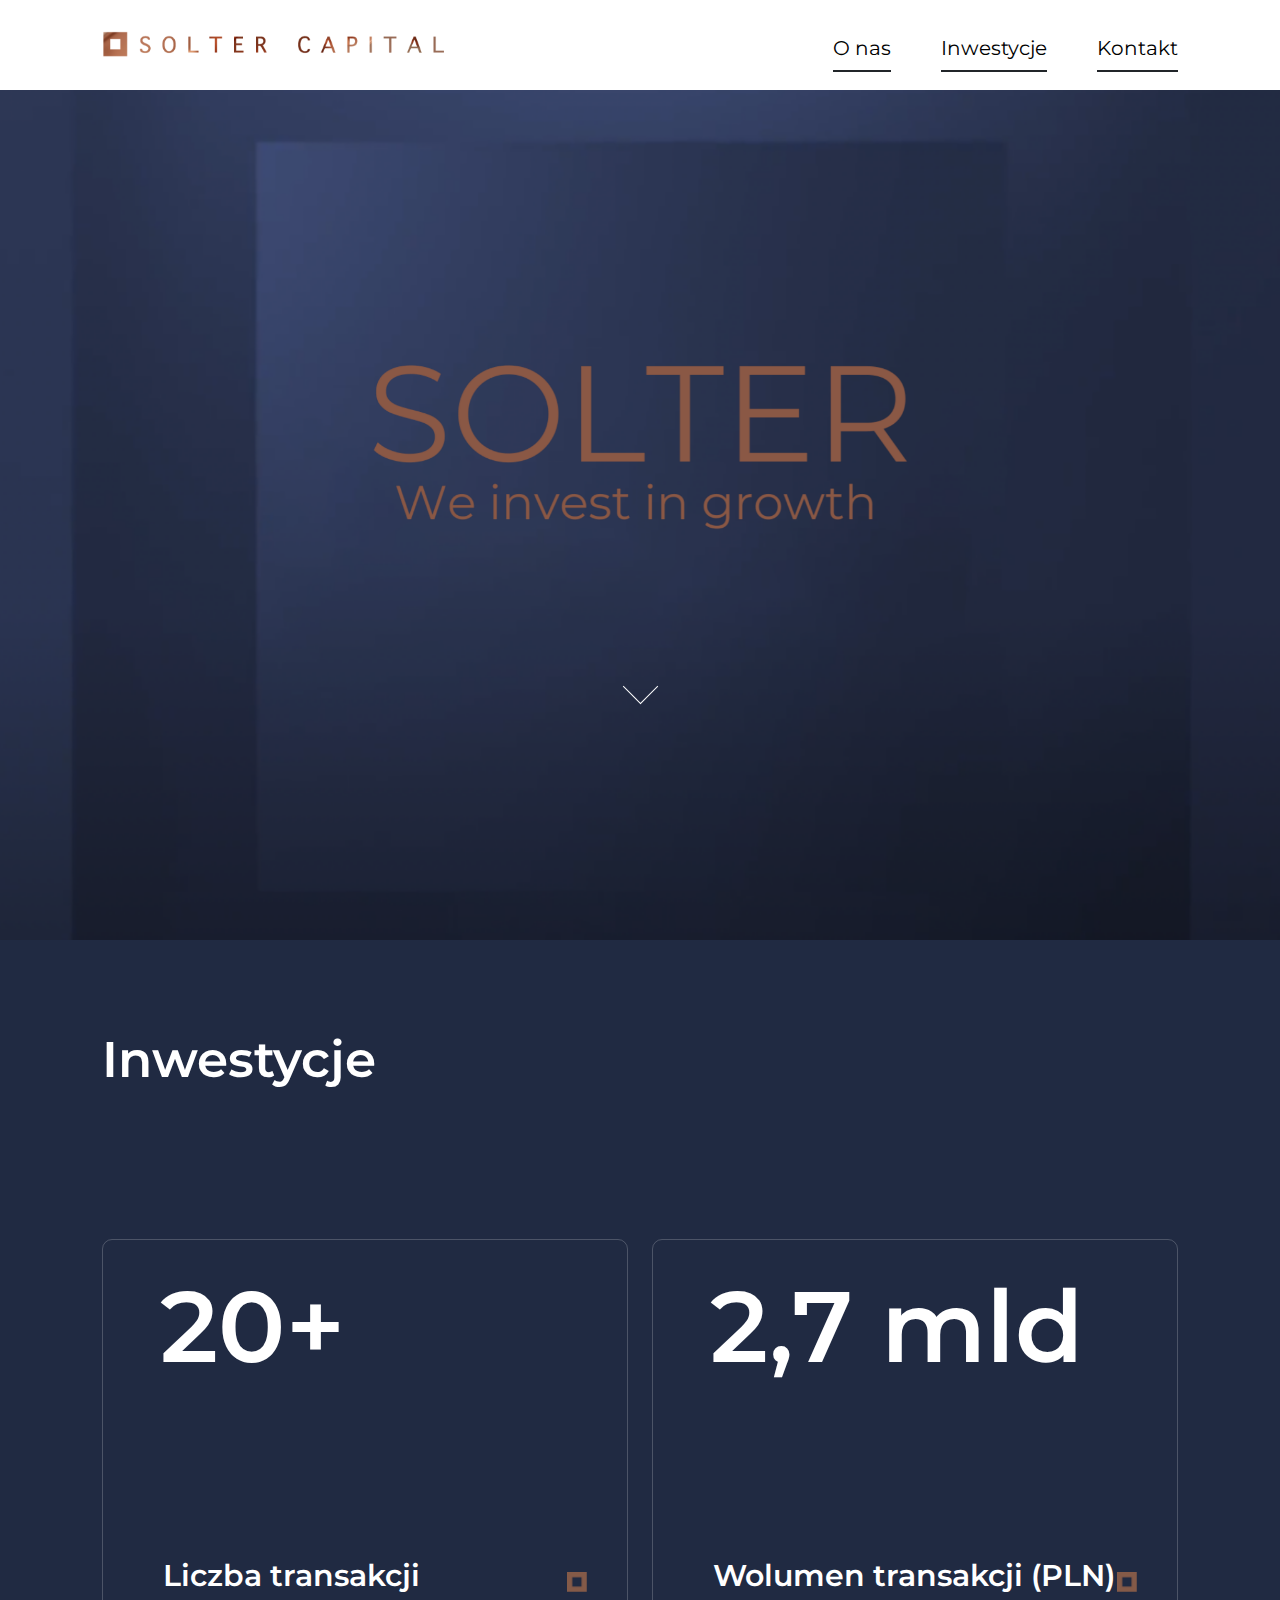
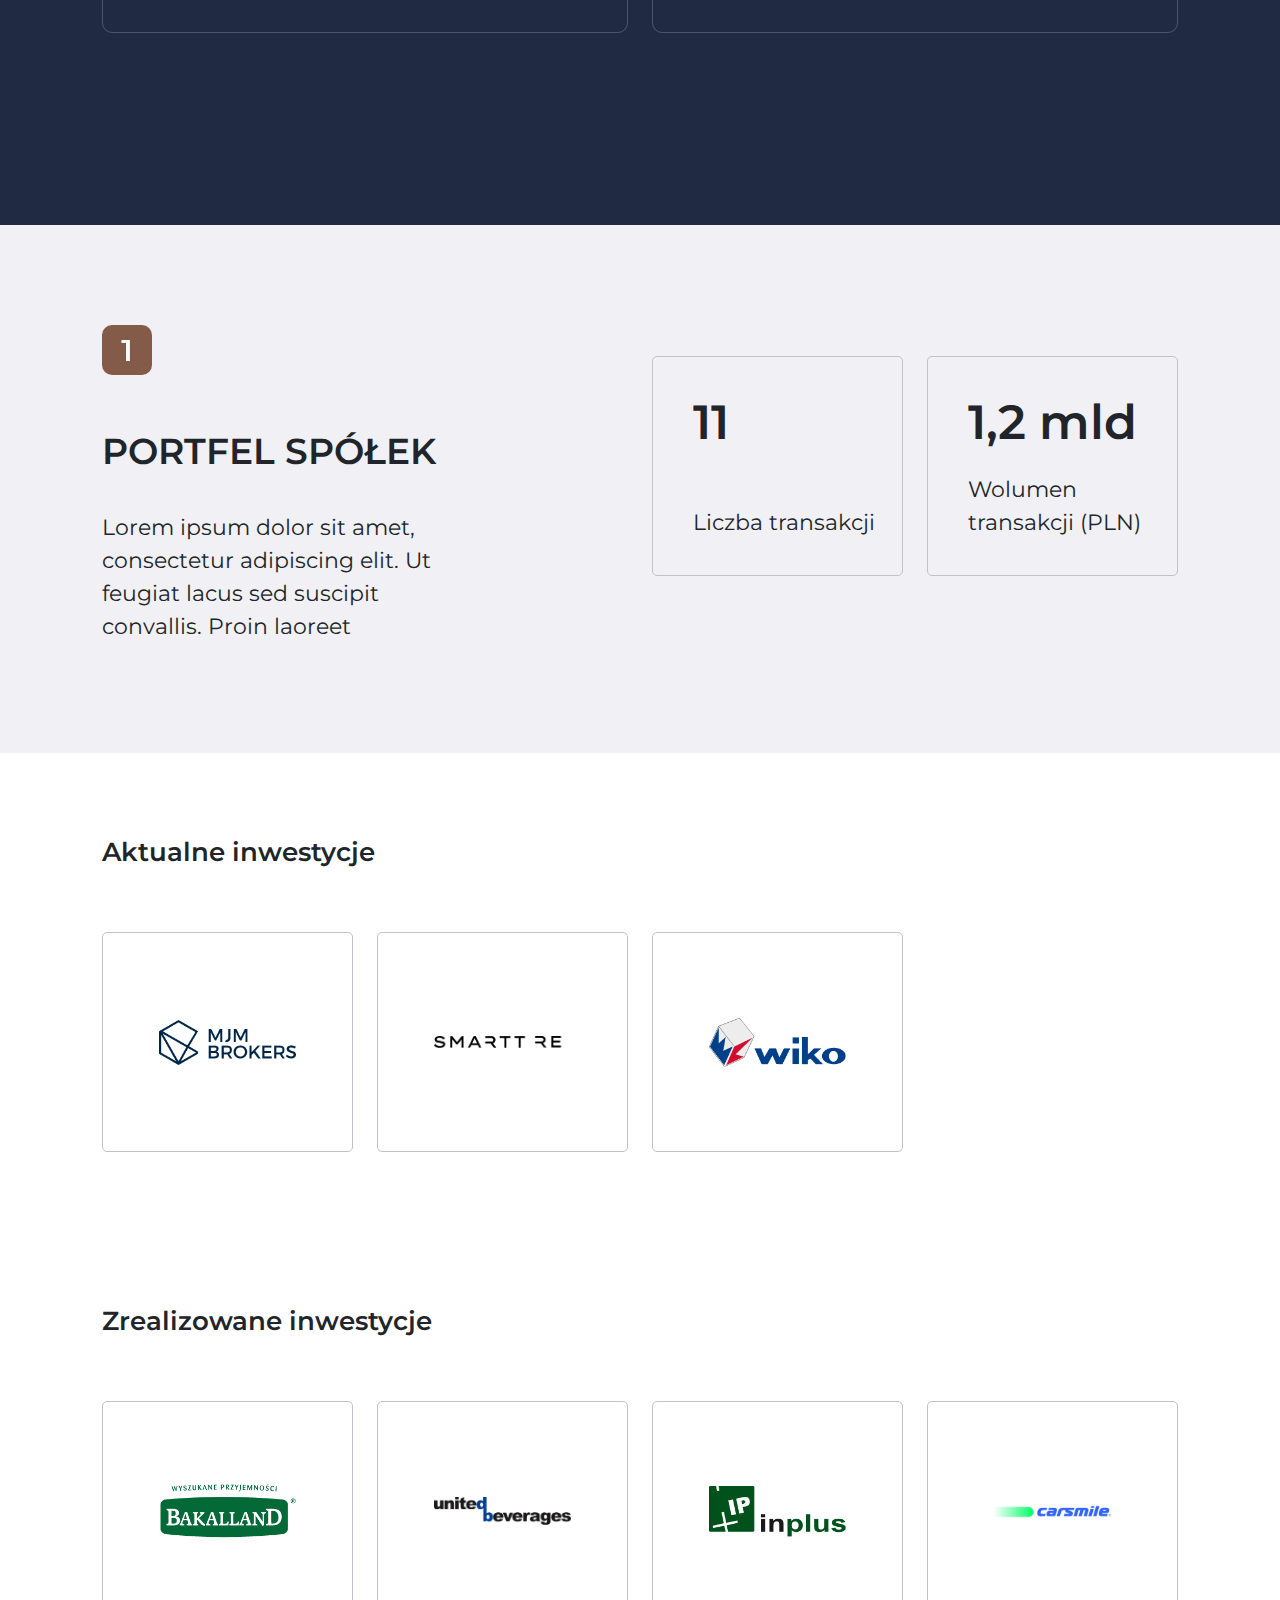
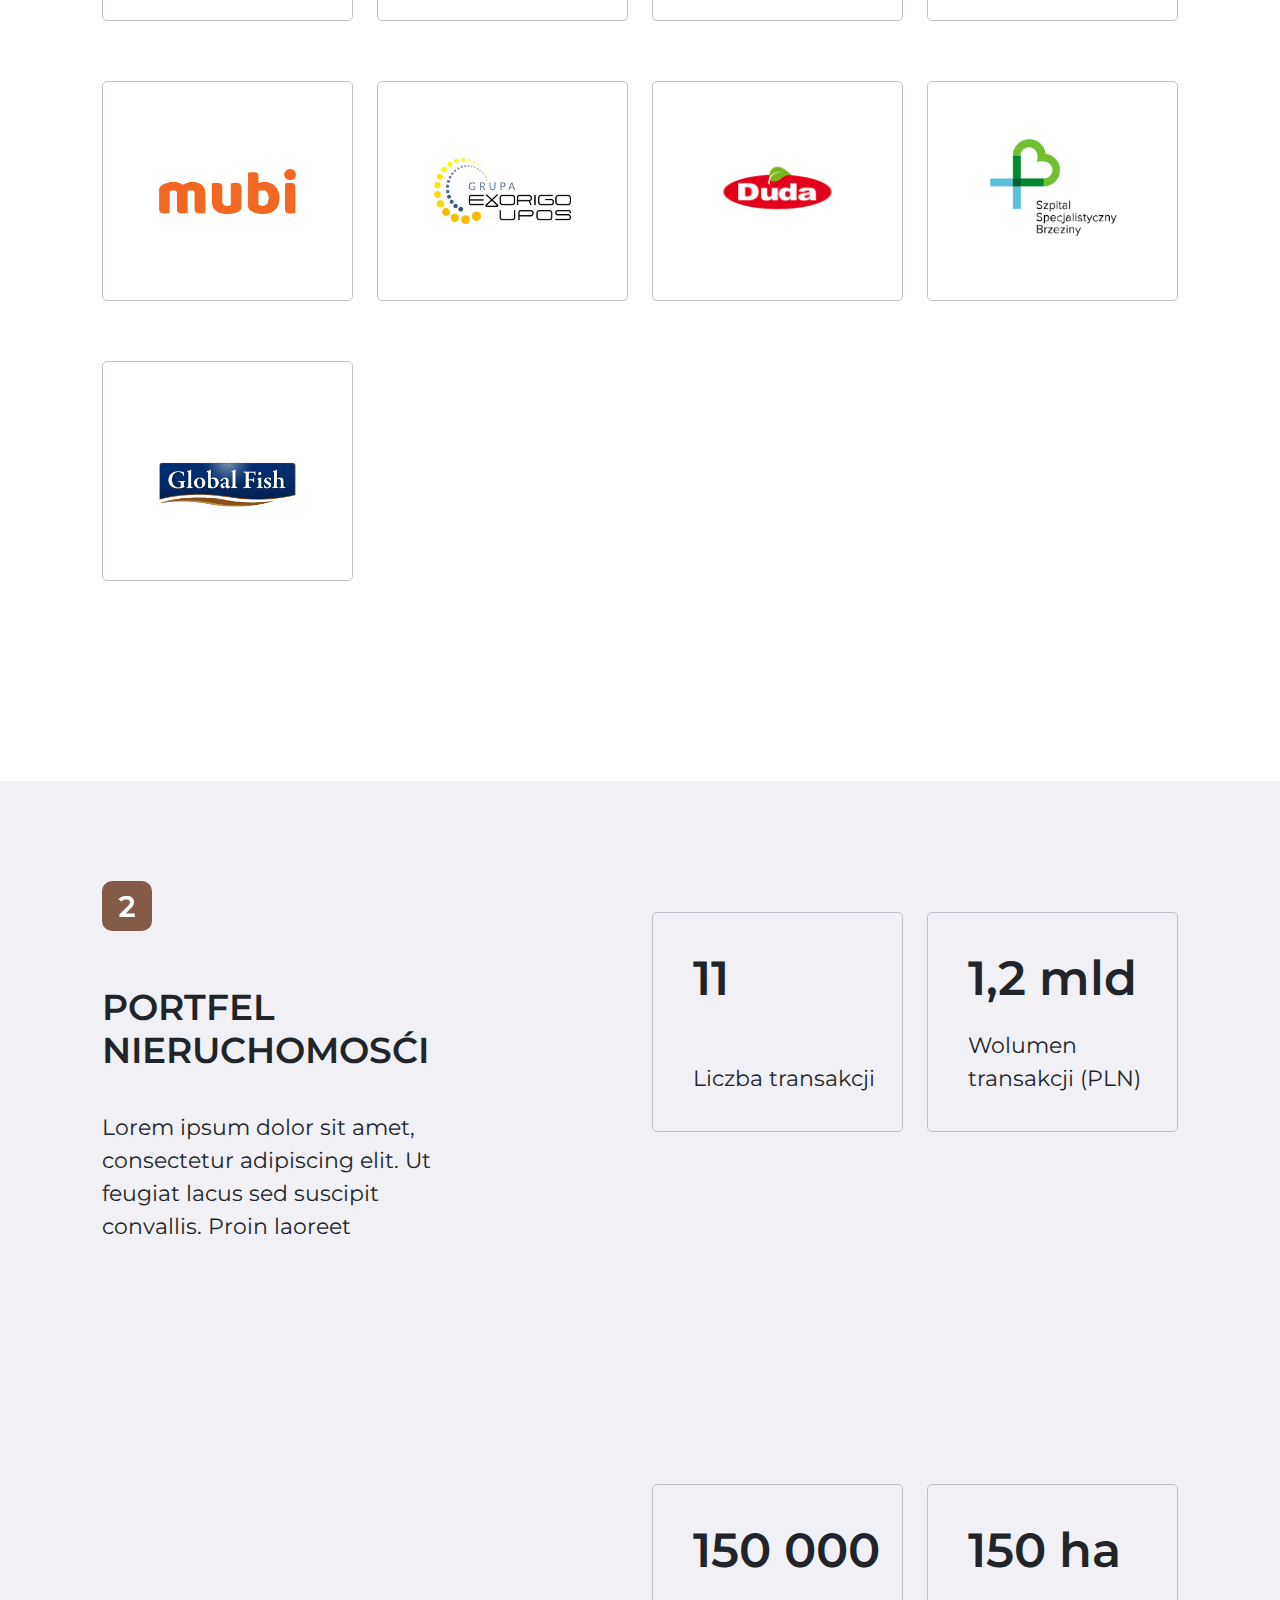
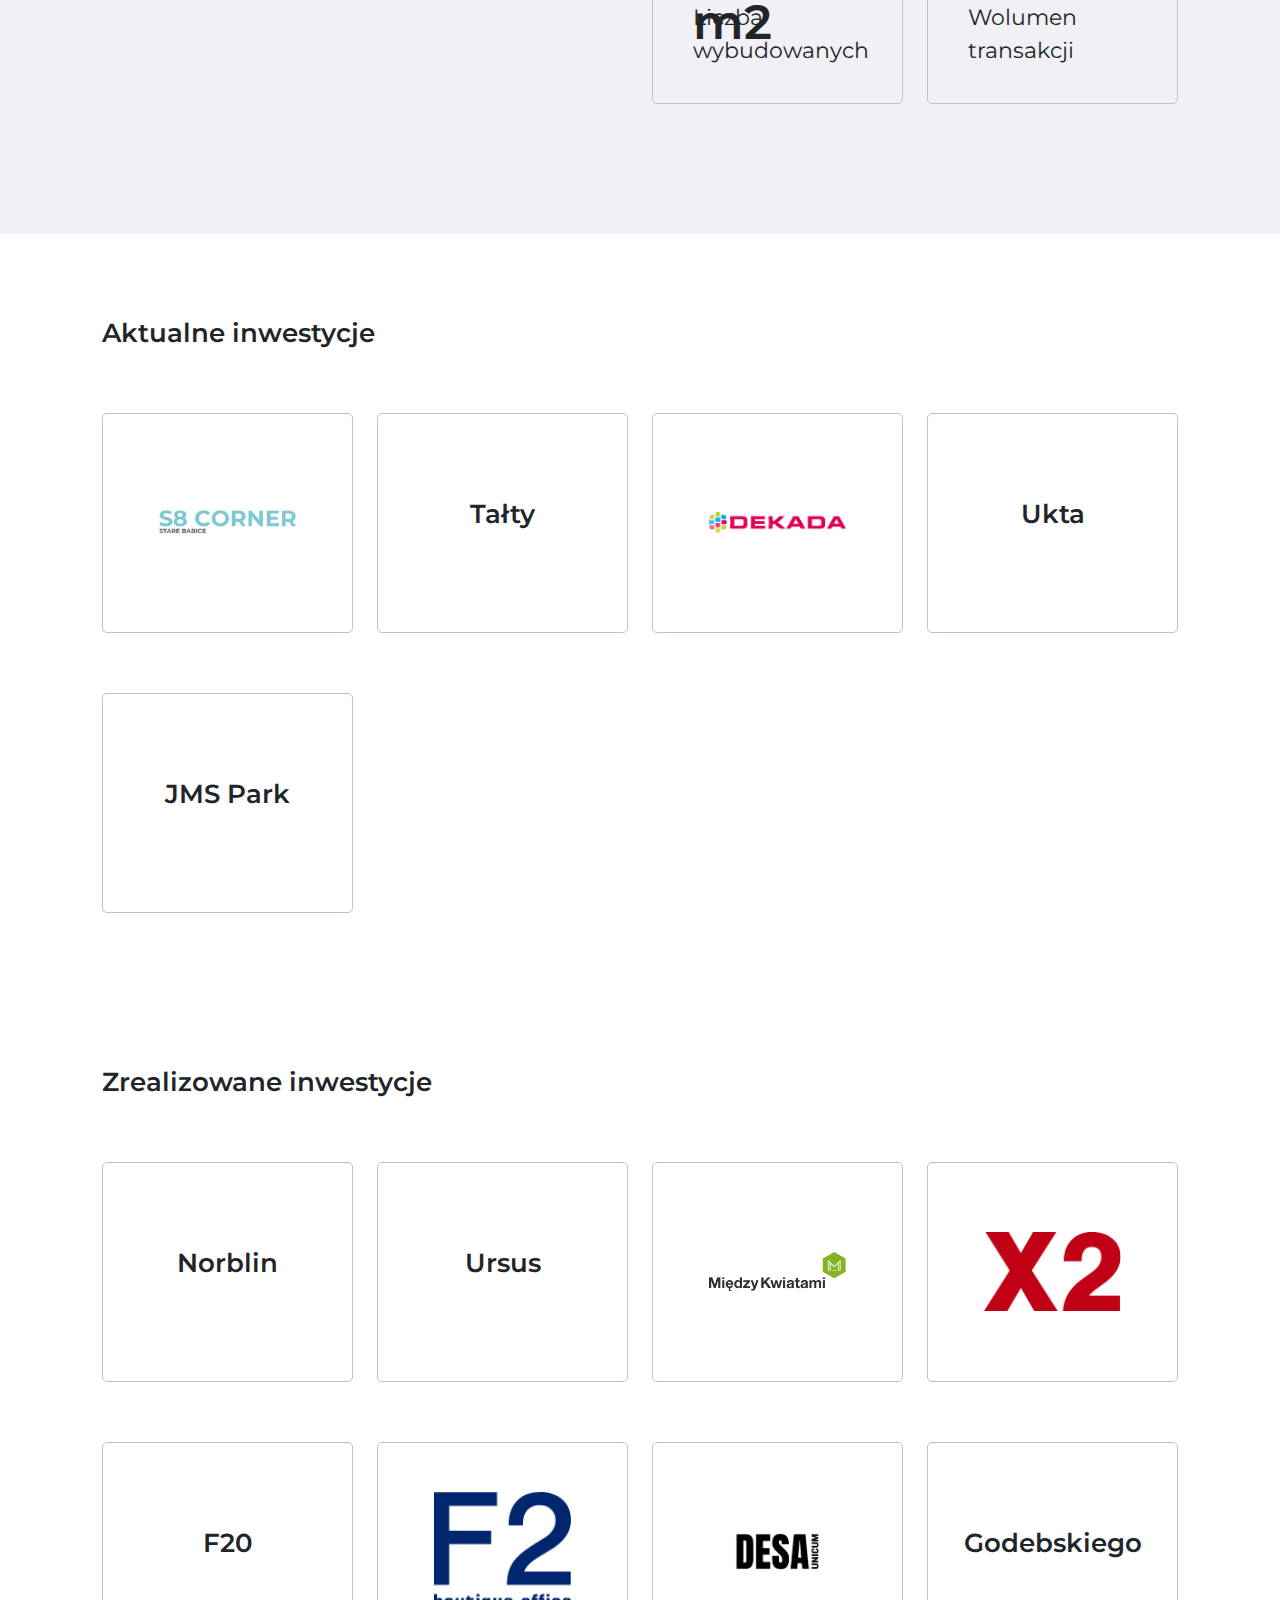
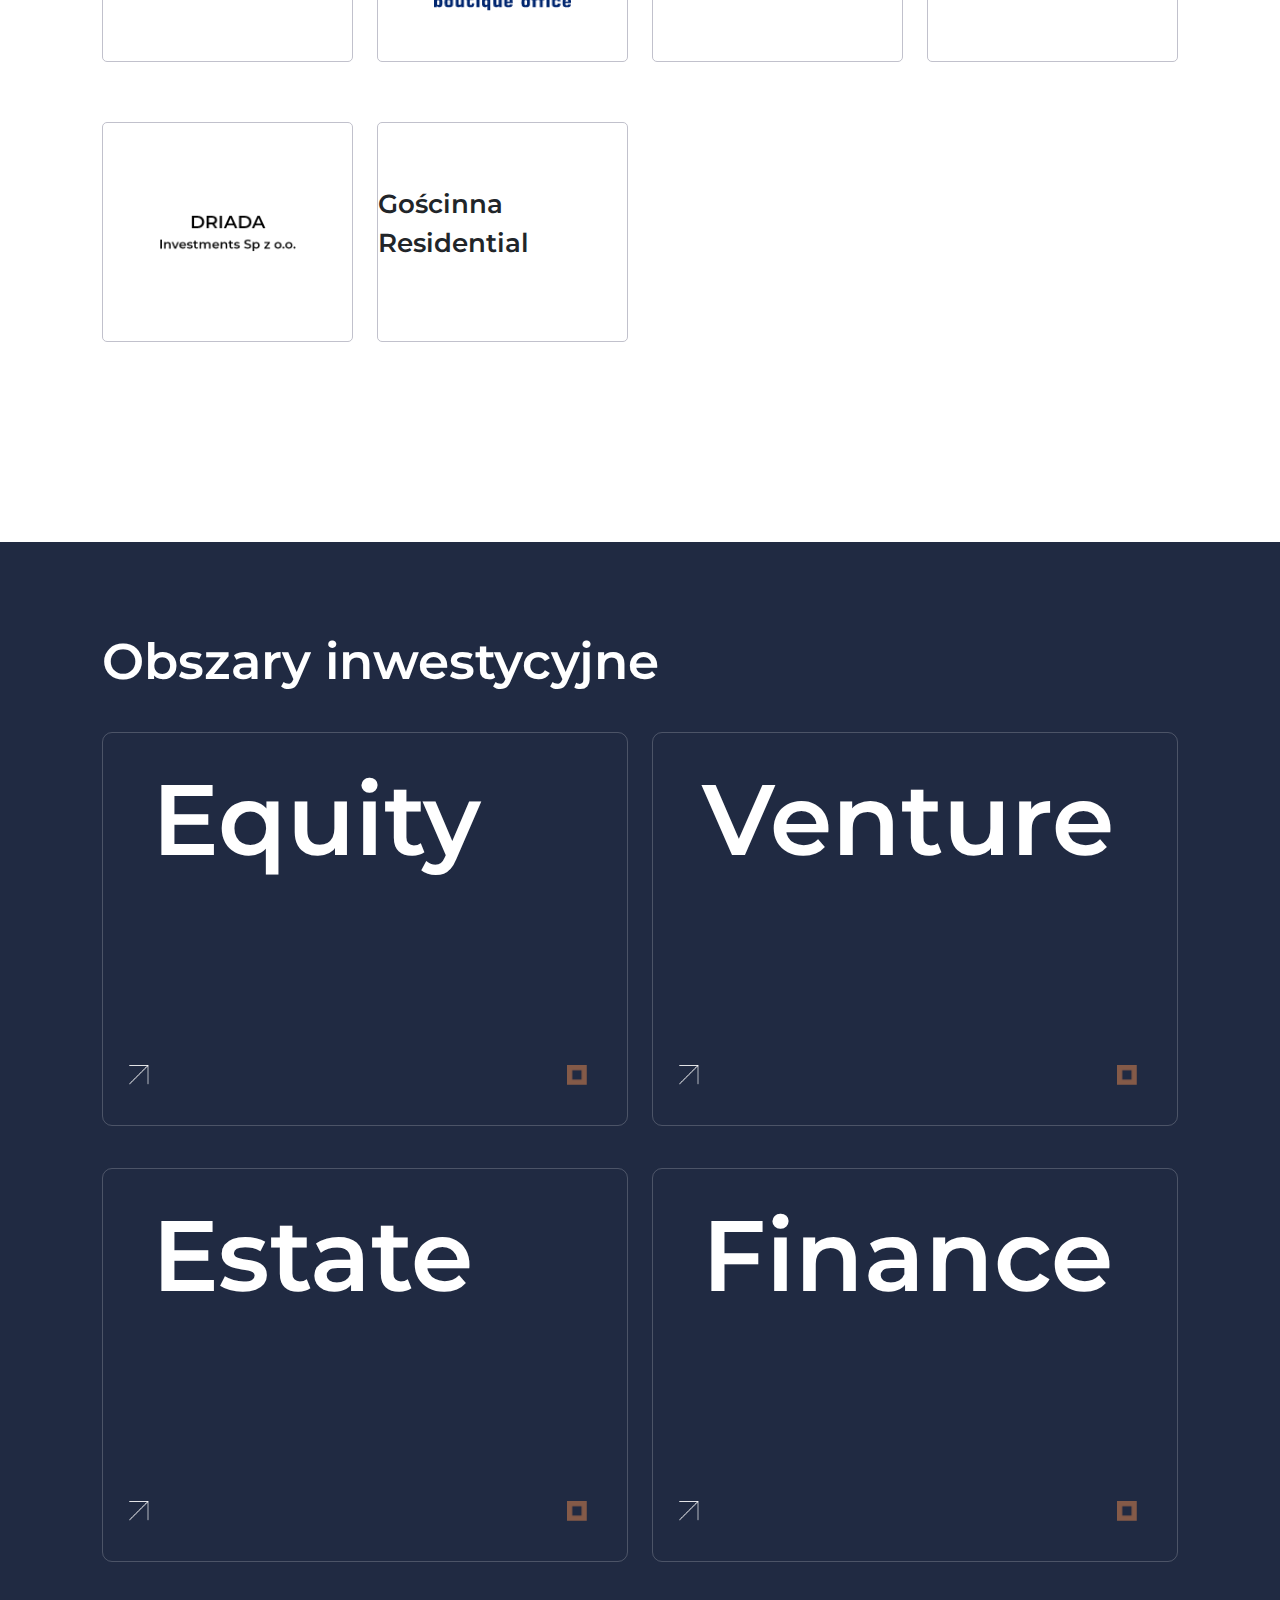
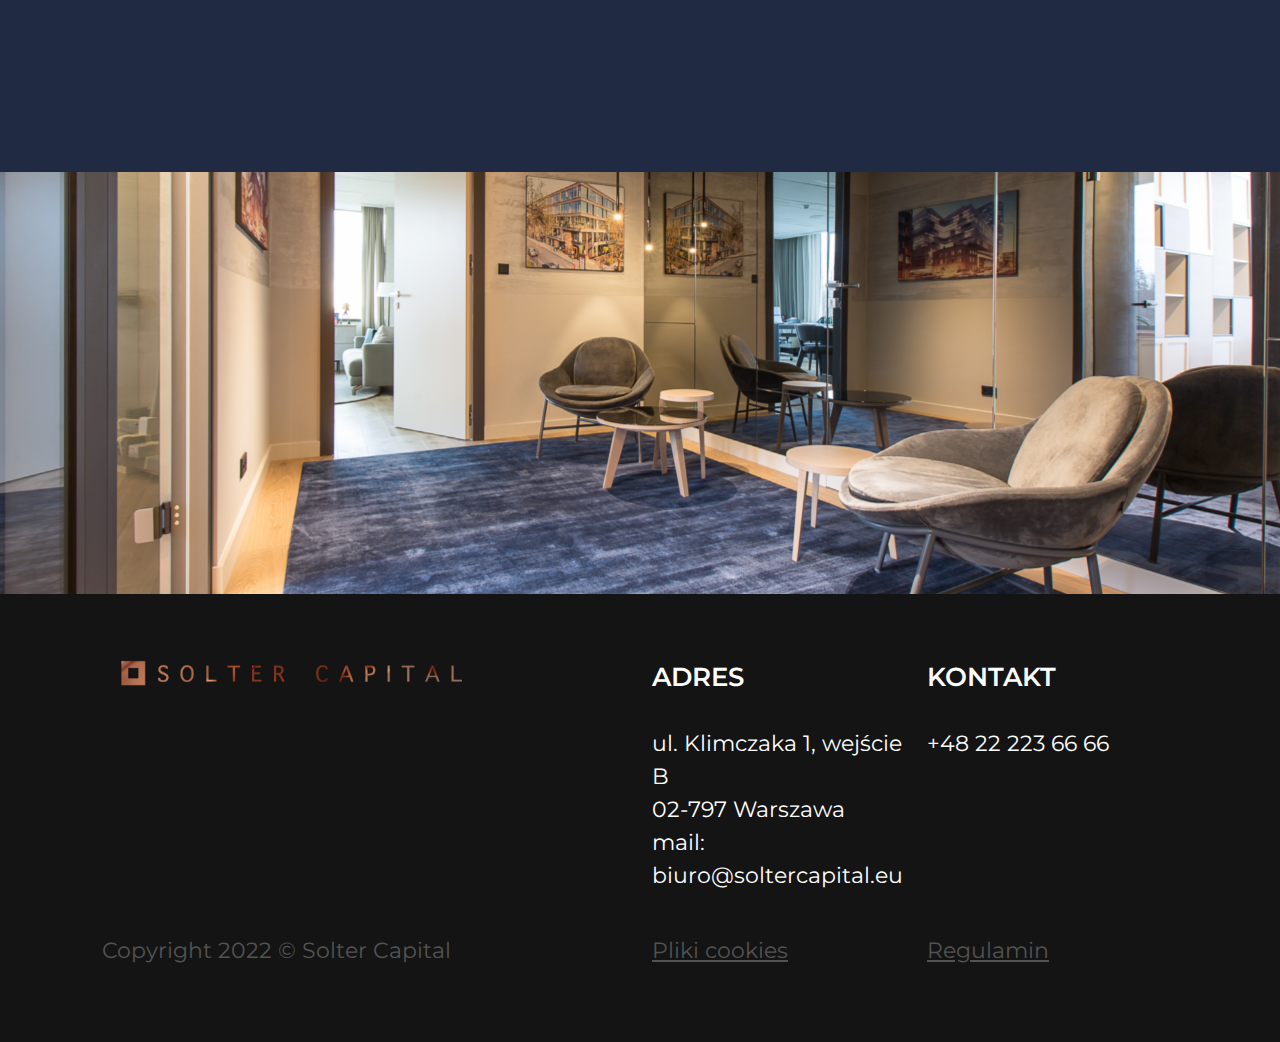
<file: index.html>
<!DOCTYPE html>
<html lang="en">
  <head>
    <meta charset="UTF-8" />
    <meta http-equiv="X-UA-Compatible" content="IE=edge" />
    <meta name="viewport" content="width=device-width, initial-scale=1.0" />
    <title>Solter</title>
    <link rel="stylesheet" href="/src/style/bootstrap-grid.min.css" />
    <link rel="stylesheet" href="/src/style/bootstrap-reboot.min.css" />
    <link rel="preconnect" href="https://fonts.googleapis.com" />
    <link rel="preconnect" href="https://fonts.gstatic.com" crossorigin />
    <link
      href="https://fonts.googleapis.com/css2?family=Montserrat:wght@400;500;600;700&display=swap"
      rel="stylesheet"
    />
    <link rel="stylesheet" href="/src/style/style.css" />
  </head>
  <body>
    <header>
      <div class="container-fluid">
        <nav>
          <ul class="menu_logo">
            <li>
              <a href="#">
                <img
                  class="header_logo"
                  src="/src/img/logo SOLTER.png"
                  alt="logo"
                />
              </a>
            </li>
          </ul>
          <ul class="menu_links">
            <li class="menu_item">
              <a class="about_us_link" href="#about_us_link">O nas</a>
            </li>
            <li class="menu_item"><a href="#investments">Inwestycje</a></li>
            <li class="menu_item"><a href="#contact">Kontakt</a></li>
          </ul>
        </nav>
      </div>
      <div class="hamburger">
        <span></span>
        <span></span>
        <span></span>
      </div>
    </header>
    <section class="promo">
      <div class="promo_bg">
        <div class="container-fluid">
          <div class="row">
            <div class="col-md-6 offset-md-3">
              <div class="promo_logo_solter">
                <img
                  src="/src/img/logo_header/solter-animacja-1.png"
                  alt="main-logo"
                  class="promo_logo"
                />
              </div>
            </div>
          </div>
          <div class="arrow arrow_open"></div>
        </div>
      </div>
    </section>

    <section class="about_us_none" id="about_us_link">
      <div class="container-fluid">
        <div class="row">
          <div class="col-md-5">
            <h2 class="about_us_header">O NAS</h2>
            <div class="about_us_text">
              Najważniejszy kapitał Funduszu stanowi kadra o szerokim zakresie
              wiedzy i doświadczenia. Managerowie tworzący Solter Capital
              posiadają wieloletnie doświadczenie zdobyte w renomowanych firmach
              oraz instytucjach finansowych.
            </div>
            <div class="about_us_second_text">
              Dzięki swojej wiedzy stabilnie i pewnie zarządzają inwestycjami
              zapewniając maksymalny zwrot przy dużym bezpieczeństwie.
            </div>
          </div>
          <div class="col-md-6 offset-md-1">
            <div class="about_us_content">
              <img src="/src/img/square1.png" alt="squre" />
              <p>
                Solter Capital to Fundusz typu Private Equity założony <br />
                przez polskich przedsiębiorców, w którym większość wspólników
                <br />
                ma za sobą wieloletnie doświadczenie w zarządzaniu biznesem.
              </p>
            </div>
            <div class="about_us_square_second_text">
              <p>Fundusz został powołany w 2010 roku i działa w Polsce.</p>
            </div>
          </div>
        </div>
      </div>
    </section>

    <section class="investments" id="investments">
      <div class="container-fluid">
        <h2 class="investments_header">Inwestycje</h2>
        <div class="row">
          <div class="col-6 col-md-6">
            <div class="investments_block">
              <h2>20+</h2>
              <p>Liczba transakcji</p>
              <img src="/src/img/squareInvest.png" alt="squre" />
            </div>
          </div>
          <div class="col-6 col-md-6">
            <div class="investments_block">
              <h2>2,7 mld</h2>
              <p>Wolumen transakcji (PLN)</p>
              <img src="/src/img/squareInvest.png" alt="squre" />
            </div>
          </div>
        </div>
      </div>
    </section>

    <section class="portfolio">
      <div class="container-fluid">
        <div class="row">
          <div class="col-12 col-md-4">
            <div class="potfolio_info">
              <div class="portfolio_order">
                <img src="./src/img/1.png" alt="portfolio_order" />
              </div>
              <h2 class="portfolio_header">PORTFEL SPÓŁEK</h2>
              <div class="portfolio_desc">
                Lorem ipsum dolor sit amet, consectetur adipiscing elit. Ut
                feugiat lacus sed suscipit convallis. Proin laoreet
              </div>
            </div>
          </div>
          <div class="col-6 col-md-3 offset-md-2">
            <div class="portfolio_block">
              <div class="portfolio_number">11</div>
              <div class="portfolio_text"><p>Liczba transakcji</p></div>
            </div>
          </div>
          <div class="col-6 col-md-3">
            <div class="portfolio_block">
              <div class="portfolio_number">1,2 mld</div>
              <div class="portfolio_text"><p>Wolumen transakcji (PLN)</p></div>
            </div>
          </div>
        </div>
      </div>
    </section>

    <section class="current_investments">
      <div class="container-fluid">
        <div class="label">Aktualne inwestycje</div>
        <div class="row">
          <div class="col-6 col-md-3">
            <div class="current_investments_block modal_logo">
              <img
                class="modal_mjm"
                src="/src/img/first_logo/1.png"
                alt="current-investments"
              />
            </div>
          </div>
          <div class="col-6 col-md-3">
            <div class="current_investments_block">
              <img src="/src/img/first_logo/2.png" alt="current-investments" />
            </div>
          </div>
          <div class="col-6 col-md-3">
            <div class="current_investments_block">
              <img src="/src/img/first_logo/3.png" alt="current-investments" />
            </div>
          </div>
        </div>
      </div>
    </section>

    <section class="completed_investments">
      <div class="container-fluid">
        <div class="label">Zrealizowane inwestycje</div>
        <div class="row">
          <div class="col-6 col-md-3">
            <div class="completed_investments_block">
              <img
                src="/src/img/first_logo/4.png"
                alt="completed-investments"
              />
            </div>
          </div>
          <div class="col-6 col-md-3">
            <div class="completed_investments_block">
              <img
                src="/src/img/first_logo/5.png"
                alt="completed-investments"
              />
            </div>
          </div>
          <div class="col-6 col-md-3">
            <div class="completed_investments_block">
              <img
                src="/src/img/first_logo/6.png"
                alt="completed-investments"
              />
            </div>
          </div>
          <div class="col-6 col-md-3">
            <div class="completed_investments_block">
              <img
                src="/src/img/first_logo/7.png"
                alt="completed-investments"
              />
            </div>
          </div>
          <div class="col-6 col-md-3">
            <div class="completed_investments_block">
              <img
                src="/src/img/first_logo/8.png"
                alt="completed-investments"
              />
            </div>
          </div>
          <div class="col-6 col-md-3">
            <div class="completed_investments_block">
              <img
                src="/src/img/first_logo/9.png"
                alt="completed-investments"
              />
            </div>
          </div>
          <div class="col-6 col-md-3">
            <div class="completed_investments_block">
              <img
                src="/src/img/first_logo/10.png"
                alt="completed-investments"
              />
            </div>
          </div>

          <div class="col-6 col-md-3">
            <div class="completed_investments_block">
              <img
                src="/src/img/first_logo/11.png"
                alt="completed-investments"
              />
            </div>
          </div>
          <div class="col-6 col-md-3">
            <div class="completed_investments_block">
              <img
                src="/src/img/first_logo/12.png"
                alt="completed-investments"
              />
            </div>
          </div>
        </div>
      </div>
    </section>

    <section class="portfolio">
      <div class="container-fluid">
        <div class="row">
          <div class="col-md-4">
            <div class="potfolio_info">
              <div class="portfolio_order">
                <img src="./src/img/2.png" alt="portfolio_order" />
              </div>
              <h2 class="portfolio_header">PORTFEL NIERUCHOMOSĆI</h2>
              <div class="portfolio_desc">
                Lorem ipsum dolor sit amet, consectetur adipiscing elit. Ut
                feugiat lacus sed suscipit convallis. Proin laoreet
              </div>
            </div>
          </div>
          <div class="col-6 col-md-3 offset-md-2">
            <div class="portfolio_block">
              <div class="portfolio_number">11</div>
              <div class="portfolio_text"><p>Liczba transakcji</p></div>
            </div>
          </div>
          <div class="col-6 col-md-3">
            <div class="portfolio_block">
              <div class="portfolio_number">1,2 mld</div>
              <div class="portfolio_text"><p>Wolumen transakcji (PLN)</p></div>
            </div>
          </div>
        </div>
        <div class="row">
          <div class="col-6 col-md-3 offset-md-6">
            <div class="portfolio_block">
              <div class="portfolio_number">150 000 m2</div>
              <div class="portfolio_text"><p>Liczba wybudowanych</p></div>
            </div>
          </div>
          <div class="col-6 col-md-3">
            <div class="portfolio_block">
              <div class="portfolio_number">150 ha</div>
              <div class="portfolio_text"><p>Wolumen transakcji</p></div>
            </div>
          </div>
        </div>
      </div>
    </section>

    <section class="current_investments">
      <div class="container-fluid">
        <div class="label">Aktualne inwestycje</div>
        <div class="row">
          <div class="col-6 col-md-3">
            <div class="current_investments_block">
              <img src="/src/img/second logo/1.png" alt="current-investments" />
            </div>
          </div>
          <div class="col-6 col-md-3">
            <div class="current_investments_block">
              <p>Tałty</p>
            </div>
          </div>
          <div class="col-6 col-md-3">
            <div class="current_investments_block">
              <img src="/src/img/second logo/3.png" alt="current-investments" />
            </div>
          </div>
          <div class="col-6 col-md-3">
            <div class="current_investments_block">
              <p>Ukta</p>
            </div>
          </div>
          <div class="col-6 col-md-3">
            <div class="current_investments_block">
              <p>JMS Park</p>
            </div>
          </div>
        </div>
      </div>
    </section>
    <section class="completed_investments">
      <div class="container-fluid">
        <div class="label">Zrealizowane inwestycje</div>
        <div class="row">
          <div class="col-6 col-md-3">
            <div class="completed_investments_block">
              <p>Norblin</p>
            </div>
          </div>
          <div class="col-6 col-md-3">
            <div class="completed_investments_block">
              <p>Ursus</p>
            </div>
          </div>
          <div class="col-6 col-md-3">
            <div class="completed_investments_block">
              <img
                src="/src/img/second logo/8.png"
                alt="completed-investments"
              />
            </div>
          </div>
          <div class="col-6 col-md-3">
            <div class="completed_investments_block">
              <img
                src="/src/img/second logo/9.png"
                alt="completed-investments"
              />
            </div>
          </div>
          <div class="col-6 col-md-3">
            <div class="completed_investments_block">
              <p>F20</p>
            </div>
          </div>
          <div class="col-6 col-md-3">
            <div class="completed_investments_block">
              <img
                src="/src/img/second logo/11.png"
                alt="completed-investments"
              />
            </div>
          </div>
          <div class="col-6 col-md-3">
            <div class="completed_investments_block">
              <img
                src="/src/img/second logo/12.png"
                alt="completed-investments"
              />
            </div>
          </div>

          <div class="col-6 col-md-3">
            <div class="completed_investments_block">
              <p>Godebskiego</p>
            </div>
          </div>
          <div class="col-6 col-md-3">
            <div class="completed_investments_block">
              <img
                src="/src/img/second logo/14.png"
                alt="completed-investments"
              />
            </div>
          </div>
          <div class="col-6 col-md-3">
            <div class="completed_investments_block">
              <p>Gościnna Residential</p>
            </div>
          </div>
        </div>
      </div>
    </section>

    <section class="investments_2">
      <div class="container-fluid">
        <h2 class="investments_header">Obszary inwestycyjne</h2>
        <div class="row">
          <div class="col-6 col-md-6">
            <div class="investments_block_2line">
              <h2>Equity</h2>
              <p>
                Lorem ipsum dolor sit amet consectetur adipisicing elit. Animi,
                sunt minus, molestiae fugit mollitia natus voluptatem
                consequatur vel in inventore iste deserunt officiis eaque. Vero
                mollitia, est quia, suscipit quasi ducimus expedita ratione
                nihil ipsam, molestiae earum itaque omnis. Deleniti!
              </p>
              <img
                class="investments_arrow"
                src="/src/img/arrow.png"
                alt="arrow"
              />
              <img
                class="invest_square"
                src="/src/img/squareInvest.png"
                alt="squre"
              />
            </div>
          </div>
          <div class="col-6 col-md-6">
            <div class="investments_block_2line">
              <h2>Venture</h2>
              <p class="p_in">
                Lorem ipsum dolor sit amet consectetur adipisicing elit. Animi,
                sunt minus, molestiae fugit mollitia natus voluptatem
                consequatur vel in inventore iste deserunt officiis eaque. Vero
                mollitia, est quia, suscipit quasi ducimus expedita ratione
                nihil ipsam, molestiae earum itaque omnis. Deleniti!
              </p>
              <img
                class="investments_arrow"
                src="/src/img/arrow.png"
                alt="arrow"
              />
              <img
                class="invest_square"
                src="/src/img/squareInvest.png"
                alt="squre"
              />
            </div>
          </div>
        </div>
        <div class="row">
          <div class="col-6 col-md-6">
            <div class="investments_block_2line">
              <h2>Estate</h2>
              <p>
                Lorem ipsum dolor sit amet consectetur adipisicing elit. Animi,
                sunt minus, molestiae fugit mollitia natus voluptatem
                consequatur vel in inventore iste deserunt officiis eaque. Vero
                mollitia, est quia, suscipit quasi ducimus expedita ratione
                nihil ipsam, molestiae earum itaque omnis. Deleniti!
              </p>
              <img
                class="investments_arrow"
                src="/src/img/arrow.png"
                alt="arrow"
              />
              <img
                class="invest_square"
                src="/src/img/squareInvest.png"
                alt="squre"
              />
            </div>
          </div>
          <div class="col-6 col-md-6">
            <div class="investments_block_2line">
              <h2>Finance</h2>
              <p>
                Lorem ipsum dolor sit amet consectetur adipisicing elit. Animi,
                sunt minus, molestiae fugit mollitia natus voluptatem
                consequatur vel in inventore iste deserunt officiis eaque. Vero
                mollitia, est quia, suscipit quasi ducimus expedita ratione
                nihil ipsam, molestiae earum itaque omnis. Deleniti!
              </p>
              <img
                class="investments_arrow"
                src="/src/img/arrow.png"
                alt="arrow"
              />
              <img
                class="invest_square"
                src="/src/img/squareInvest.png"
                alt="squre"
              />
            </div>
          </div>
        </div>
      </div>
    </section>
    <section class="subfooter">
      <img
        src="/src/img/footer/footer_img.png"
        alt="end-photo"
        class="subfooter_img"
      />
    </section>
    <section class="modal">
      <div class="modal_content">
        <div class="container-fluid">
          <div class="row">
            <div class="col-md-6 p-0">
              <img
                class="modal_bg"
                src="/src/img/modal/modalbg.png"
                alt="background"
              />
            </div>
            <div class="col-md-5 offset-md-1 modal_text_block">
              <img
                src="/src/img/modal/modal_close.png"
                alt="close-button"
                class="modal_close"
              />
              <div class="modal_logo_img">
                <img src="/src/img/modal/mjm.png" alt="logo" />
              </div>
              <div class="modal_text">
                <h2>MJM BROKERS</h2>
                <p>
                  Lorem ipsum dolor sit amet, consectetur adipiscing elit. Ut
                  feugiat lacus sed suscipit convallis. Proin laoreet iaculis
                  orci, vel posuere ipsum tempus sit amet.
                </p>
              </div>
              <div class="modal_link">
                <img src="/src/img/modal/popArrow.png" alt="arrow" />
                <a target="_blank" class="modal_link_mjm" href="#"
                  >mjmbrokers.com</a
                >
              </div>
            </div>
          </div>
        </div>
      </div>
    </section>
    <footer id="contact">
      <div class="container-fluid">
        <div class="row">
          <div class="col-3 col-md-3">
            <div class="footer_logo">
              <a href="#">
                <img
                  class="logo_footer"
                  src="/src/img/logo SOLTER.png"
                  alt="logo"
                />
              </a>
            </div>
          </div>
          <div class="col-3 offset-3 col-md-3 offset-md-3">
            <div class="footer_adress">Adres</div>
            <div class="footer-text">
              ul. Klimczaka 1, wejście B <br />
              02-797 Warszawa
            </div>
            <div class="footer-mail">
              <a href="mailto:biuro@soltercapital.eu"
                >mail: biuro@soltercapital.eu</a
              >
            </div>
          </div>
          <div class="col-3 col-md-3">
            <div class="footer_contact">KontaKt</div>
            <div class="footer-phone">
              <a href="tel:+48222236666">+48 22 223 66 66</a>
            </div>
          </div>
        </div>
        <div class="row footer_copyright_block">
          <div class="col-3 col-md-3">
            <div class="footer_copyright">Copyright 2022 © Solter Capital</div>
          </div>
          <div class="col-2 offset-3 col-md-2 offset-md-3">
            <div class="footer_cookies">
              <a href="#">Pliki cookies</a>
            </div>
          </div>
          <div class="col-3 offset-1 col-md-2 offset-md-1">
            <div class="footer-statute">
              <a href="#">Regulamin </a>
            </div>
          </div>
        </div>
      </div>
    </footer>

    <script src="/src/js/script.js"></script>
  </body>
</html>
</file>
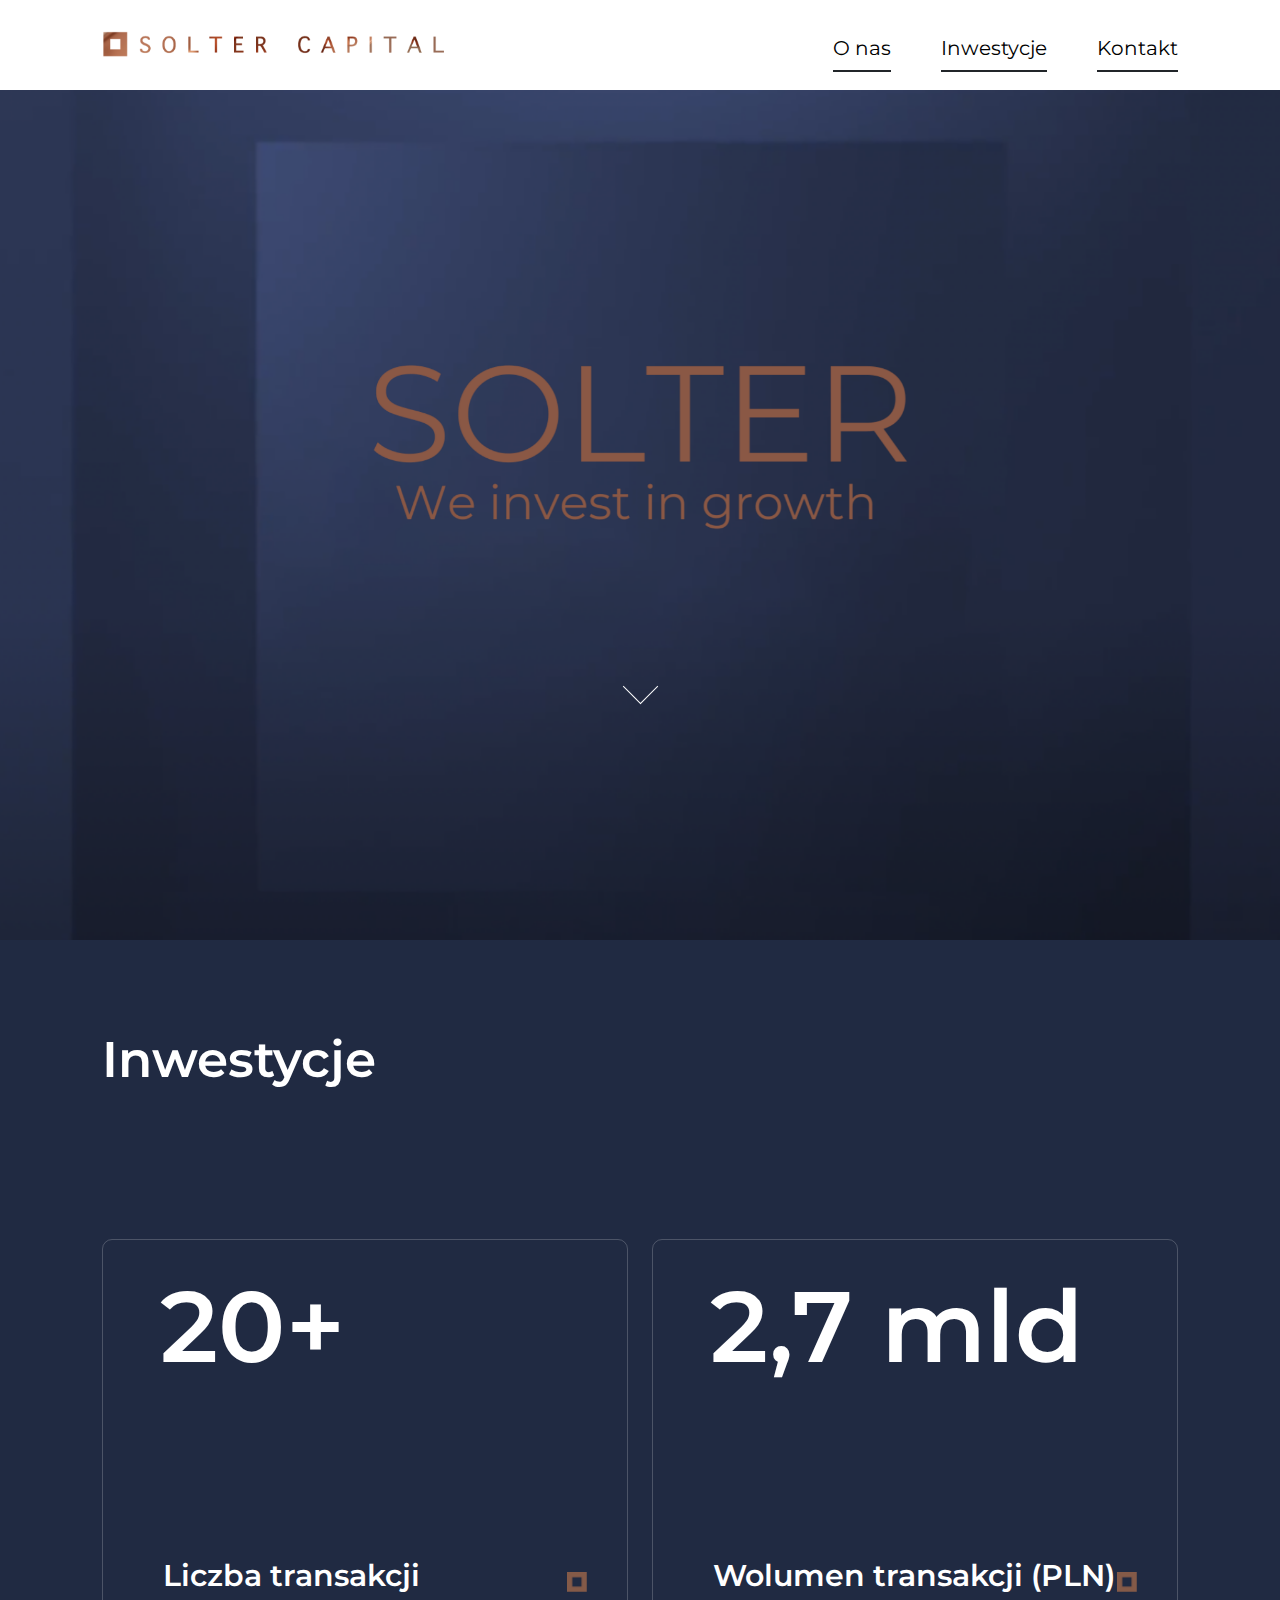
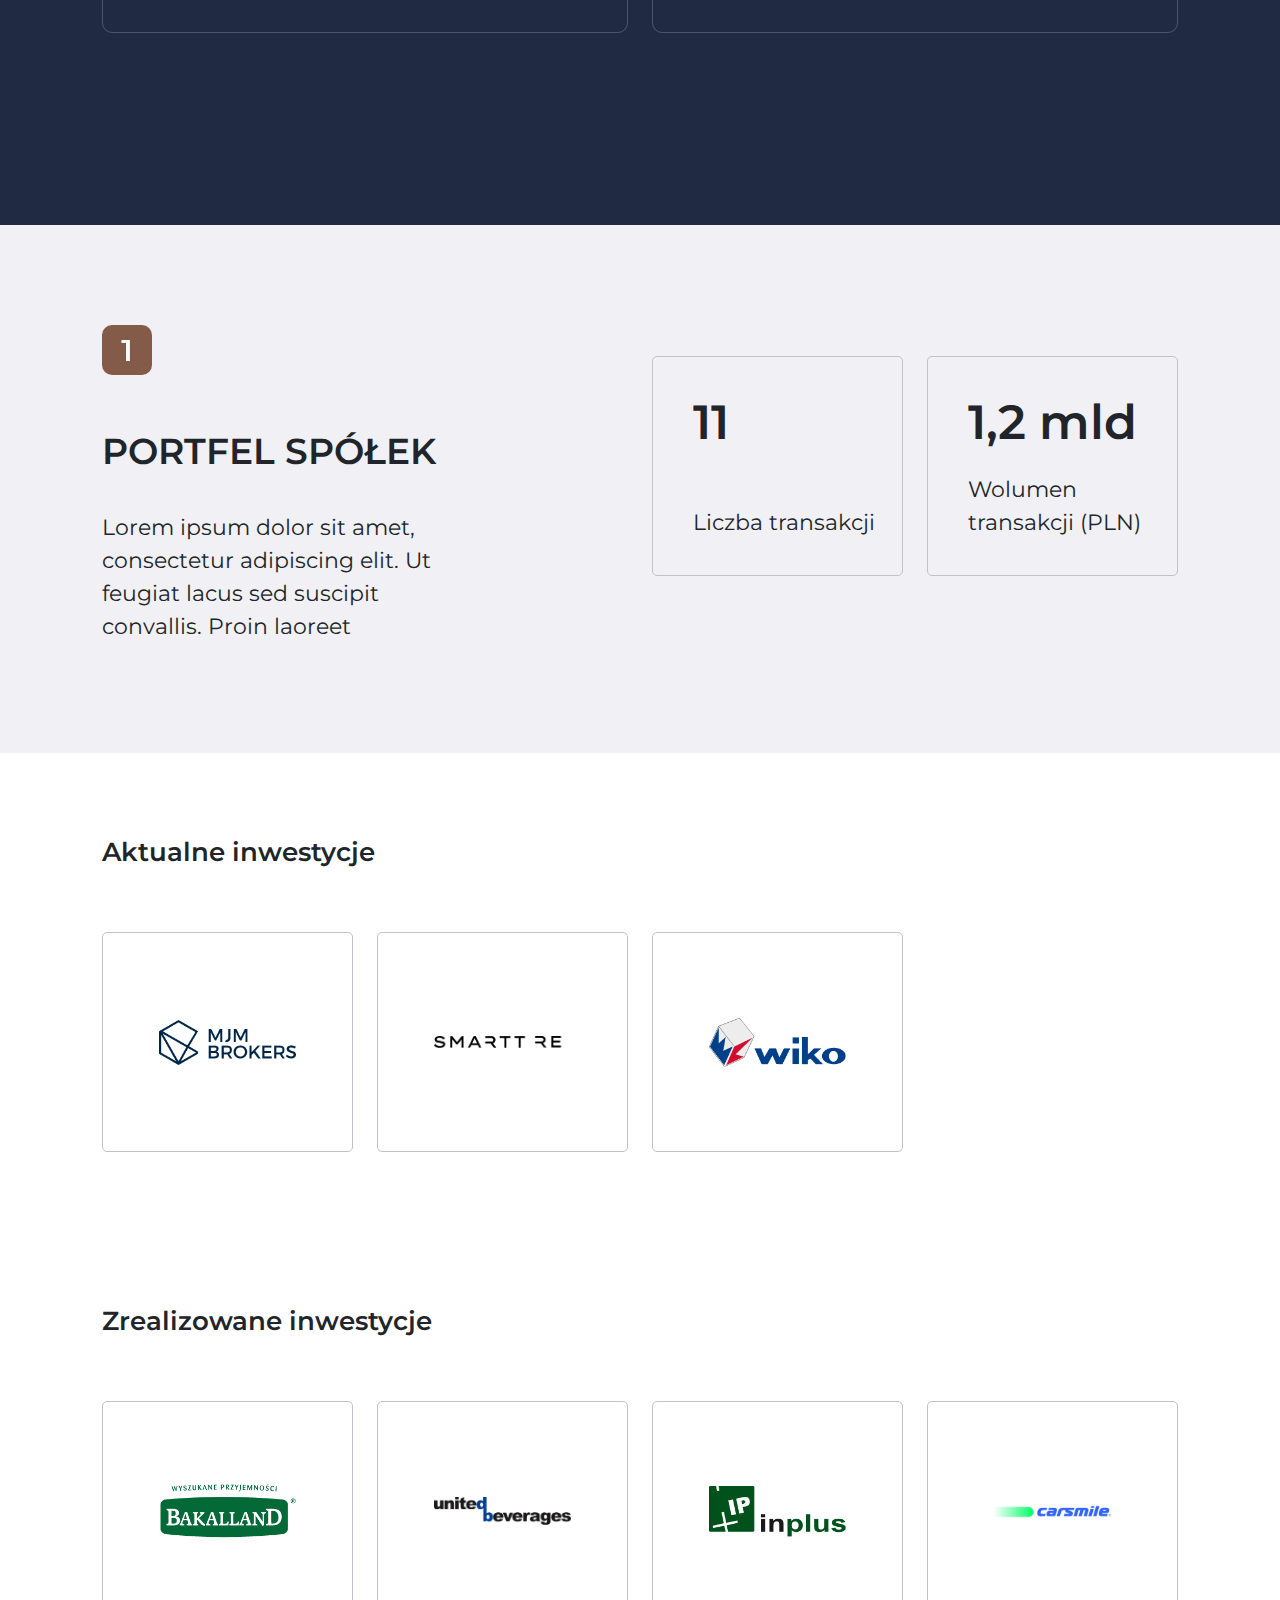
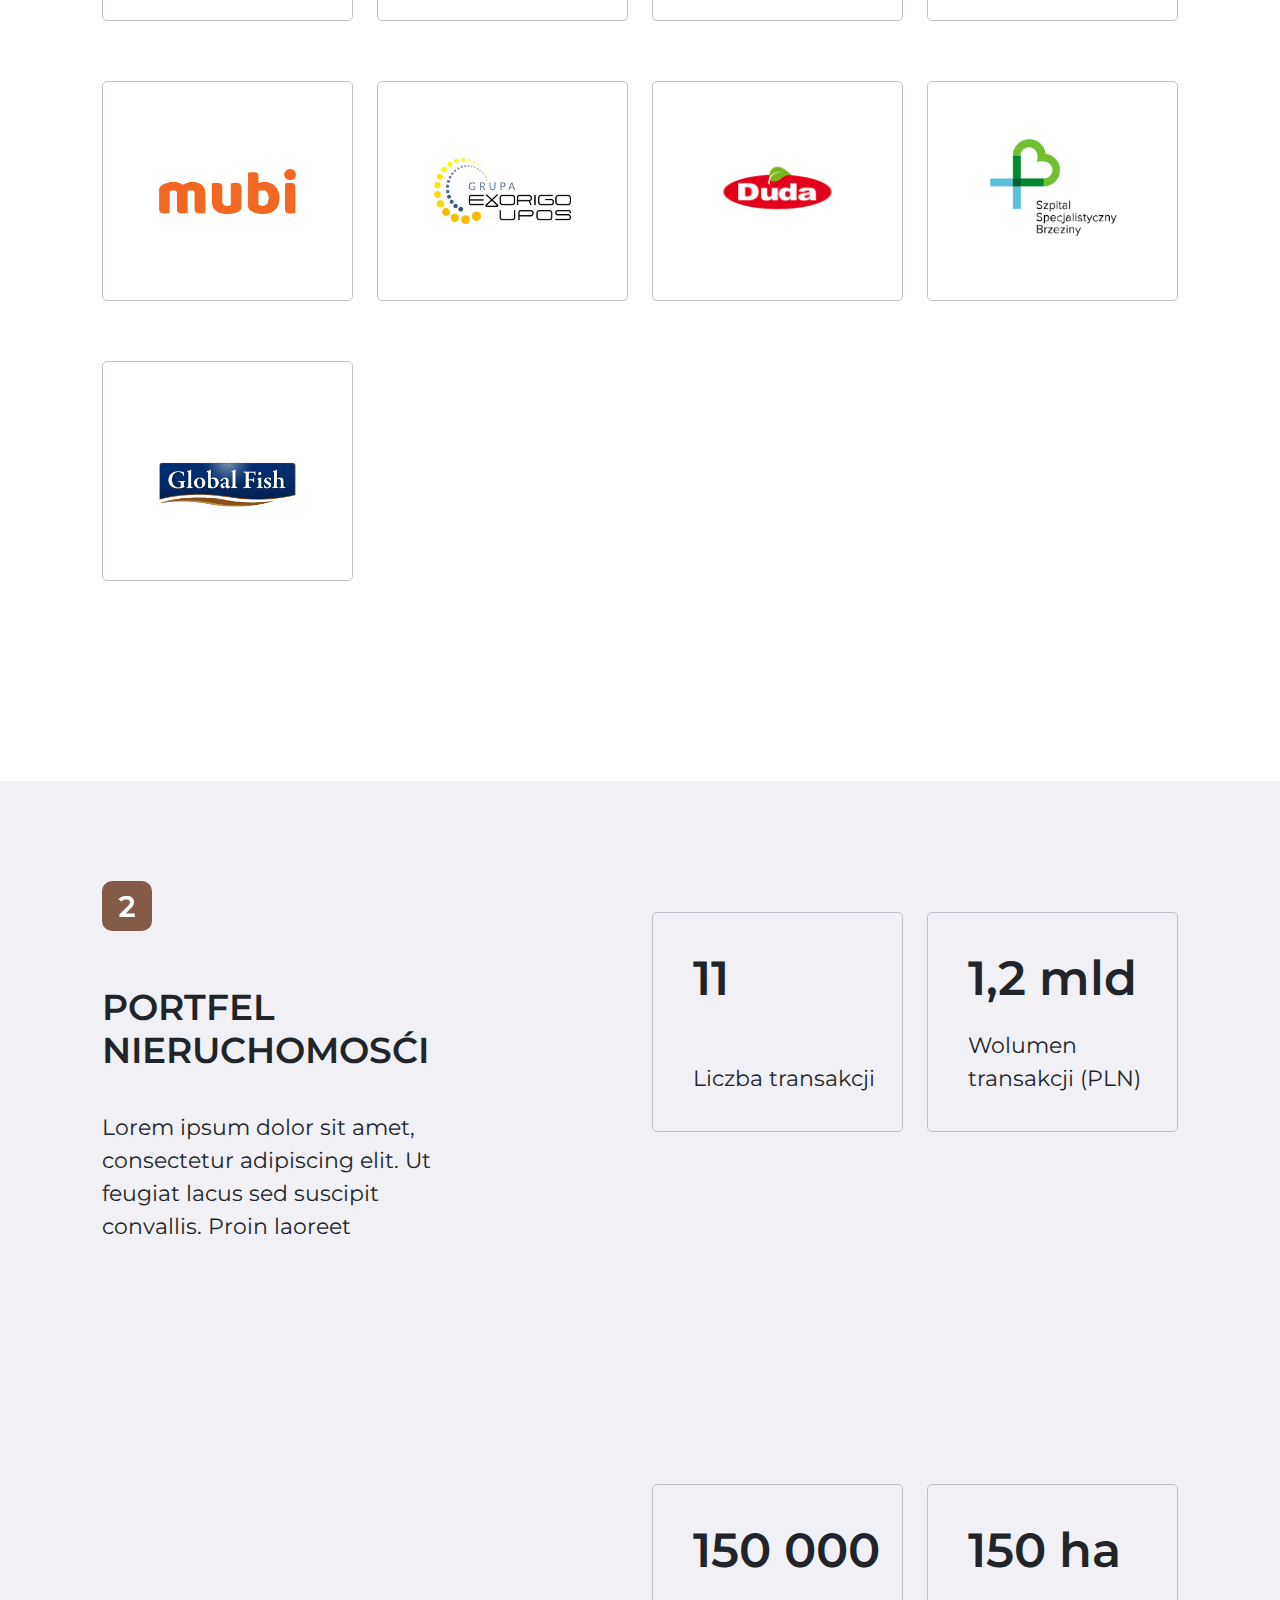
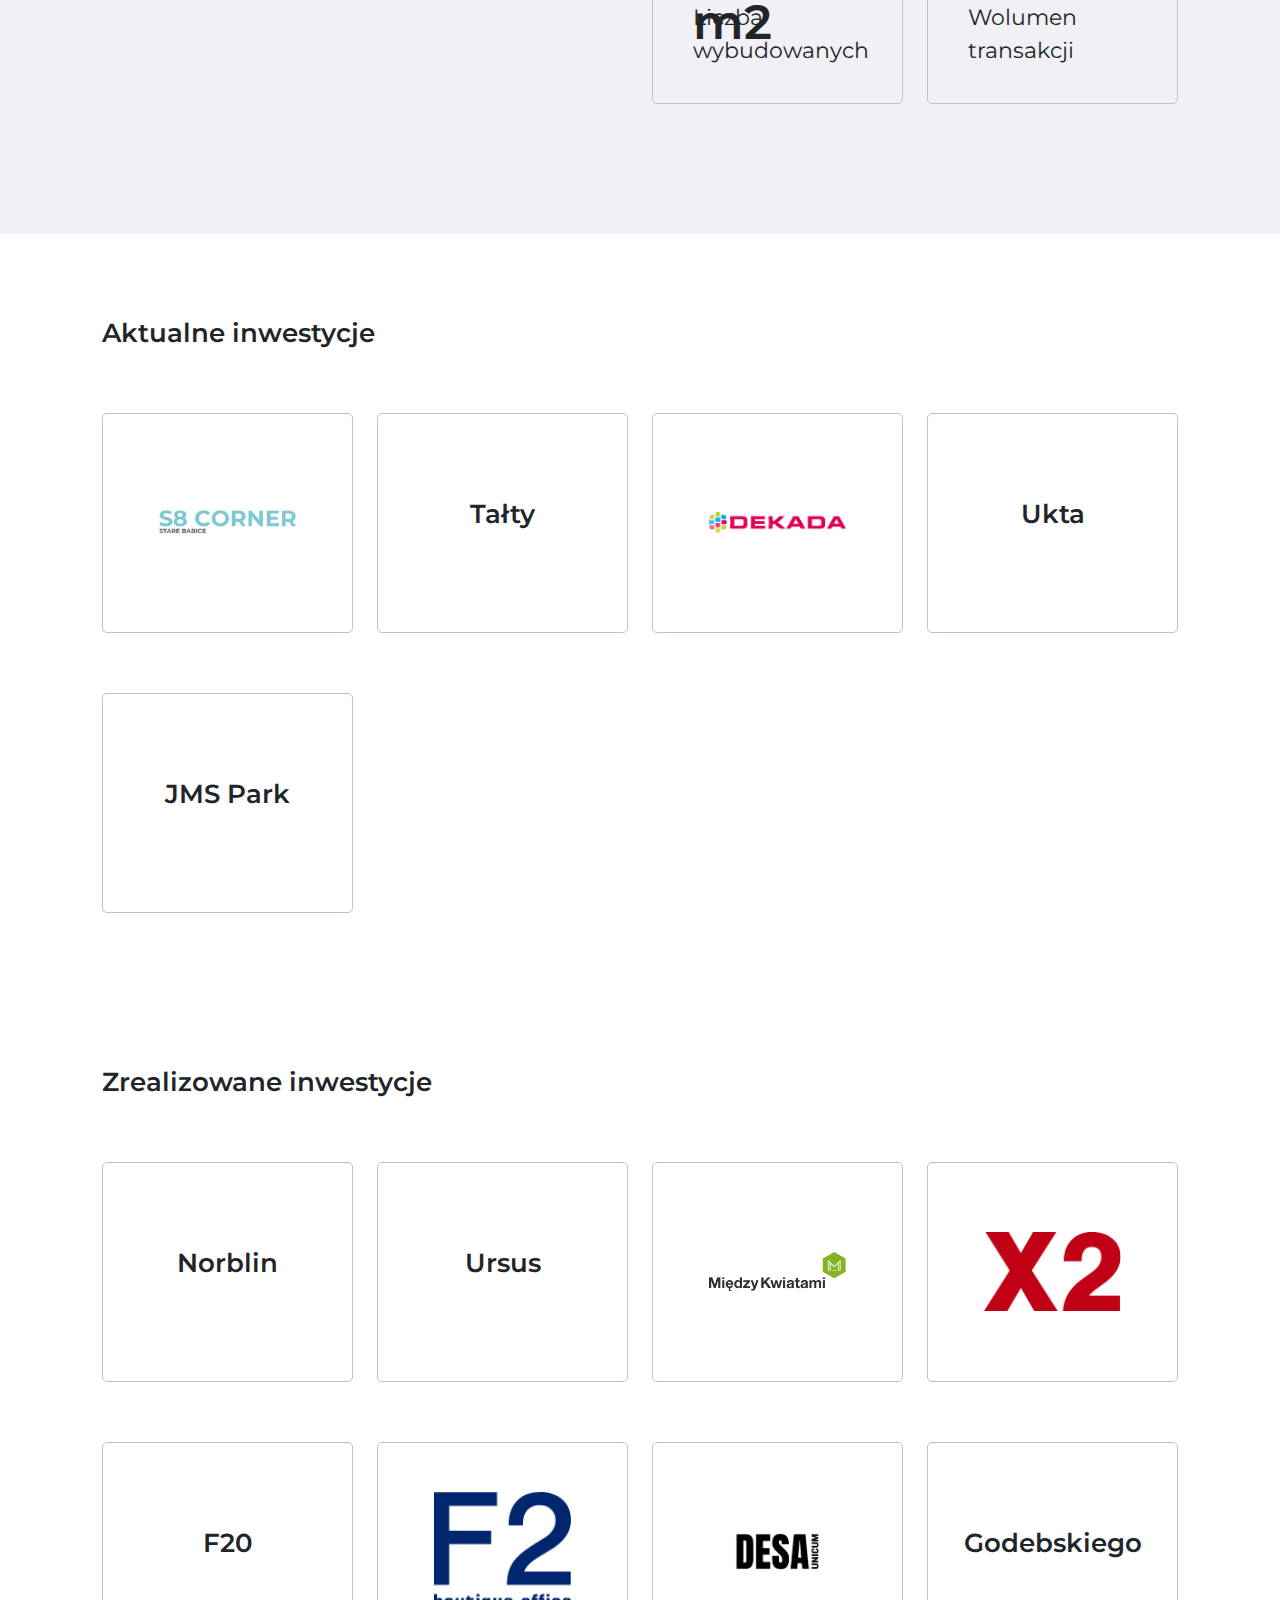
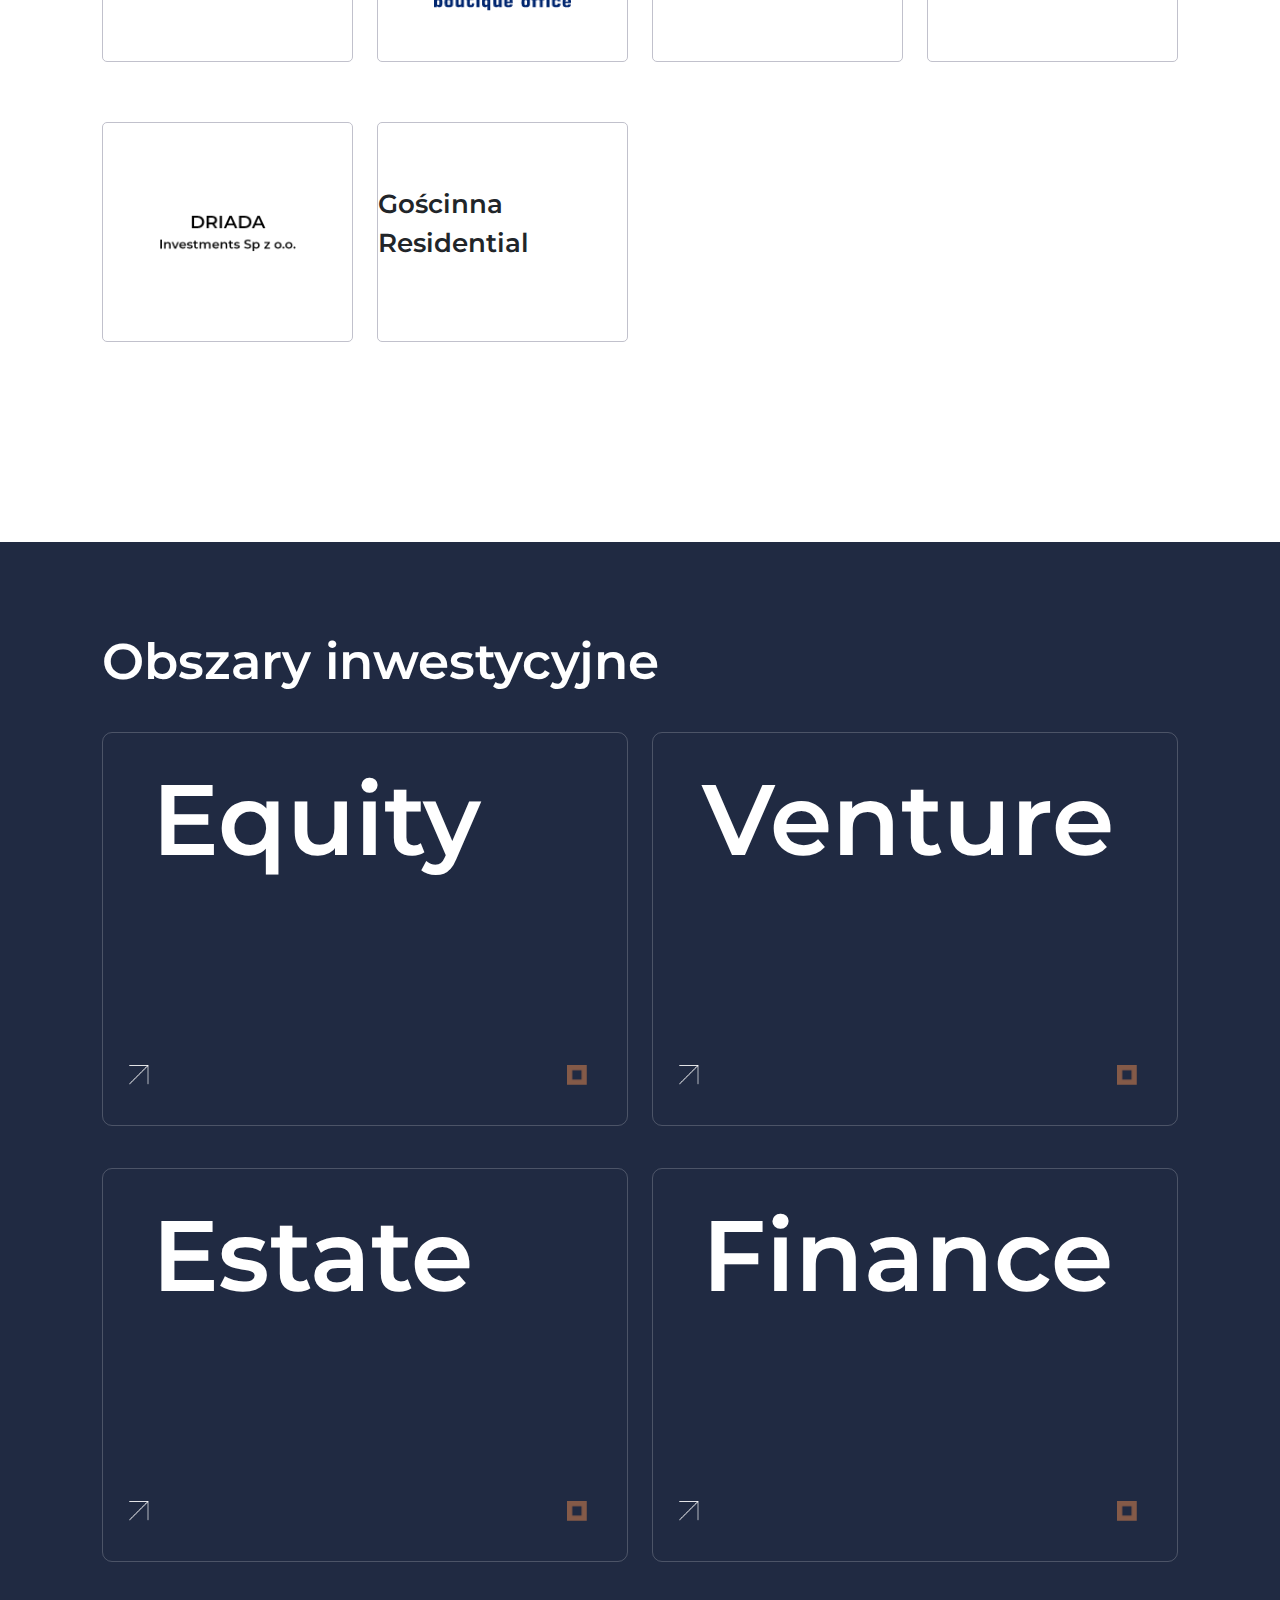
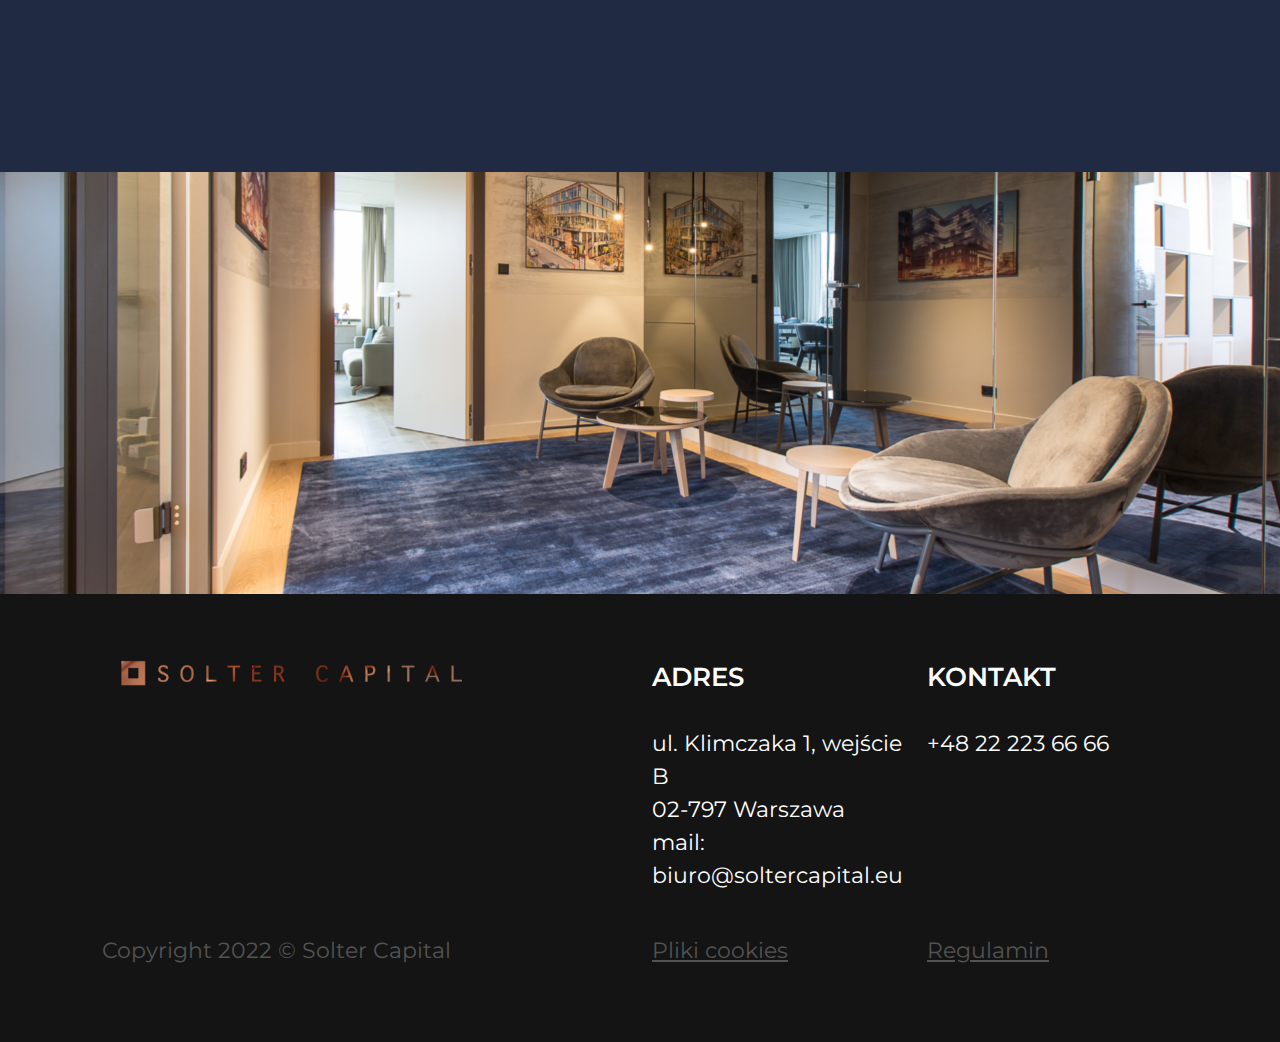
<file: src/index.html>
<!DOCTYPE html>
<html lang="en">
  <head>
    <meta charset="UTF-8" />
    <meta http-equiv="X-UA-Compatible" content="IE=edge" />
    <meta name="viewport" content="width=device-width, initial-scale=1.0" />
    <title>Solter</title>
    <link rel="stylesheet" href="./style/bootstrap-grid.min.css" />
    <link rel="stylesheet" href="./style/bootstrap-reboot.min.css" />
    <link rel="preconnect" href="https://fonts.googleapis.com" />
    <link rel="preconnect" href="https://fonts.gstatic.com" crossorigin />
    <link
      href="https://fonts.googleapis.com/css2?family=Montserrat:wght@400;500;600;700&display=swap"
      rel="stylesheet"
    />
    <link rel="stylesheet" href="./style/style.css" />
  </head>
  <body>
    <header>
      <div class="container-fluid">
        <nav>
          <ul class="menu_logo">
            <li>
              <a href="#">
                <img
                  class="header_logo"
                  src="./img/logo SOLTER.png"
                  alt="logo"
                />
              </a>
            </li>
          </ul>
          <ul class="menu_links">
            <li class="menu_item">
              <a class="about_us_link" href="#about_us_link">O nas</a>
            </li>
            <li class="menu_item"><a href="#investments">Inwestycje</a></li>
            <li class="menu_item"><a href="#contact">Kontakt</a></li>
          </ul>
        </nav>
      </div>
      <div class="hamburger">
        <span></span>
        <span></span>
        <span></span>
      </div>
    </header>

    <section class="promo">
      <div class="container-fluid">
        <div class="row">
          <div class="col-md-6 offset-md-3">
            <img
              src="./img/logo_header/solter-animacja-1.png"
              alt="main-logo"
              class="promo_logo"
            />
          </div>
        </div>
        <div class="arrow arrow_open"></div>
      </div>
    </section>

    <section class="about_us_none" id="about_us_link">
      <div class="container-fluid">
        <div class="row">
          <div class="col-md-5">
            <h2 class="about_us_header">O NAS</h2>
            <div class="about_us_text">
              Najważniejszy kapitał Funduszu stanowi kadra o szerokim zakresie
              wiedzy i doświadczenia. Managerowie tworzący Solter Capital
              posiadają wieloletnie doświadczenie zdobyte w renomowanych firmach
              oraz instytucjach finansowych.
            </div>
            <div class="about_us_second_text">
              Dzięki swojej wiedzy stabilnie i pewnie zarządzają inwestycjami
              zapewniając maksymalny zwrot przy dużym bezpieczeństwie.
            </div>
          </div>
          <div class="col-md-6 offset-md-1">
            <div class="about_us_content">
              <img src="./img/square1.png" alt="squre" />
              <p>
                Solter Capital to Fundusz typu Private Equity założony <br />
                przez polskich przedsiębiorców, w którym większość wspólników
                <br />
                ma za sobą wieloletnie doświadczenie w zarządzaniu biznesem.
              </p>
            </div>
            <div class="about_us_square_second_text">
              <p>Fundusz został powołany w 2010 roku i działa w Polsce.</p>
            </div>
          </div>
        </div>
      </div>
    </section>

    <section class="investments" id="investments">
      <div class="container-fluid">
        <h2 class="investments_header">Inwestycje</h2>
        <div class="row">
          <div class="col-6 col-md-6">
            <div class="investments_block">
              <h2>20+</h2>
              <p>Liczba transakcji</p>
              <img src="./img/squareInvest.png" alt="squre" />
            </div>
          </div>
          <div class="col-6 col-md-6">
            <div class="investments_block">
              <h2>2,7 mld</h2>
              <p>Wolumen transakcji (PLN)</p>
              <img src="./img/squareInvest.png" alt="squre" />
            </div>
          </div>
        </div>
      </div>
    </section>

    <section class="portfolio">
      <div class="container-fluid">
        <div class="row">
          <div class="col-12 col-md-4">
            <div class="potfolio_info">
              <div class="portfolio_order">
                <img src="./img/1.png" alt="portfolio_order" />
              </div>
              <h2 class="portfolio_header">PORTFEL SPÓŁEK</h2>
              <div class="portfolio_desc">
                Lorem ipsum dolor sit amet, consectetur adipiscing elit. Ut
                feugiat lacus sed suscipit convallis. Proin laoreet
              </div>
            </div>
          </div>
          <div class="col-6 col-md-3 offset-md-2">
            <div class="portfolio_block">
              <div class="portfolio_number">11</div>
              <div class="portfolio_text"><p>Liczba transakcji</p></div>
            </div>
          </div>
          <div class="col-6 col-md-3">
            <div class="portfolio_block">
              <div class="portfolio_number">1,2 mld</div>
              <div class="portfolio_text"><p>Wolumen transakcji (PLN)</p></div>
            </div>
          </div>
        </div>
      </div>
    </section>

    <section class="current_investments">
      <div class="container-fluid">
        <div class="label">Aktualne inwestycje</div>
        <div class="row">
          <div class="col-6 col-md-3">
            <div class="current_investments_block modal_logo">
              <img
                class="modal_mjm"
                src="./img/first_logo/1.png"
                alt="current-investments"
              />
            </div>
          </div>
          <div class="col-6 col-md-3">
            <div class="current_investments_block">
              <img src="./img/first_logo/2.png" alt="current-investments" />
            </div>
          </div>
          <div class="col-6 col-md-3">
            <div class="current_investments_block">
              <img src="./img/first_logo/3.png" alt="current-investments" />
            </div>
          </div>
        </div>
      </div>
    </section>

    <section class="completed_investments">
      <div class="container-fluid">
        <div class="label">Zrealizowane inwestycje</div>
        <div class="row">
          <div class="col-6 col-md-3">
            <div class="completed_investments_block">
              <img src="./img/first_logo/4.png" alt="completed-investments" />
            </div>
          </div>
          <div class="col-6 col-md-3">
            <div class="completed_investments_block">
              <img src="./img/first_logo/5.png" alt="completed-investments" />
            </div>
          </div>
          <div class="col-6 col-md-3">
            <div class="completed_investments_block">
              <img src="./img/first_logo/6.png" alt="completed-investments" />
            </div>
          </div>
          <div class="col-6 col-md-3">
            <div class="completed_investments_block">
              <img src="./img/first_logo/7.png" alt="completed-investments" />
            </div>
          </div>
          <div class="col-6 col-md-3">
            <div class="completed_investments_block">
              <img src="./img/first_logo/8.png" alt="completed-investments" />
            </div>
          </div>
          <div class="col-6 col-md-3">
            <div class="completed_investments_block">
              <img src="./img/first_logo/9.png" alt="completed-investments" />
            </div>
          </div>
          <div class="col-6 col-md-3">
            <div class="completed_investments_block">
              <img src="./img/first_logo/10.png" alt="completed-investments" />
            </div>
          </div>

          <div class="col-6 col-md-3">
            <div class="completed_investments_block">
              <img src="./img/first_logo/11.png" alt="completed-investments" />
            </div>
          </div>
          <div class="col-6 col-md-3">
            <div class="completed_investments_block">
              <img src="./img/first_logo/12.png" alt="completed-investments" />
            </div>
          </div>
        </div>
      </div>
    </section>

    <section class="portfolio">
      <div class="container-fluid">
        <div class="row">
          <div class="col-md-4">
            <div class="potfolio_info">
              <div class="portfolio_order">
                <img src="./img/2.png" alt="portfolio_order" />
              </div>
              <h2 class="portfolio_header">PORTFEL NIERUCHOMOSĆI</h2>
              <div class="portfolio_desc">
                Lorem ipsum dolor sit amet, consectetur adipiscing elit. Ut
                feugiat lacus sed suscipit convallis. Proin laoreet
              </div>
            </div>
          </div>
          <div class="col-6 col-md-3 offset-md-2">
            <div class="portfolio_block">
              <div class="portfolio_number">11</div>
              <div class="portfolio_text"><p>Liczba transakcji</p></div>
            </div>
          </div>
          <div class="col-6 col-md-3">
            <div class="portfolio_block">
              <div class="portfolio_number">1,2 mld</div>
              <div class="portfolio_text"><p>Wolumen transakcji (PLN)</p></div>
            </div>
          </div>
        </div>
        <div class="row">
          <div class="col-6 col-md-3 offset-md-6">
            <div class="portfolio_block">
              <div class="portfolio_number">150 000 m2</div>
              <div class="portfolio_text"><p>Liczba wybudowanych</p></div>
            </div>
          </div>
          <div class="col-6 col-md-3">
            <div class="portfolio_block">
              <div class="portfolio_number">150 ha</div>
              <div class="portfolio_text"><p>Wolumen transakcji</p></div>
            </div>
          </div>
        </div>
      </div>
    </section>

    <section class="current_investments">
      <div class="container-fluid">
        <div class="label">Aktualne inwestycje</div>
        <div class="row">
          <div class="col-6 col-md-3">
            <div class="current_investments_block">
              <img src="./img/second logo/1.png" alt="current-investments" />
            </div>
          </div>
          <div class="col-6 col-md-3">
            <div class="current_investments_block">
              <p>Tałty</p>
            </div>
          </div>
          <div class="col-6 col-md-3">
            <div class="current_investments_block">
              <img src="./img/second logo/3.png" alt="current-investments" />
            </div>
          </div>
          <div class="col-6 col-md-3">
            <div class="current_investments_block">
              <p>Ukta</p>
            </div>
          </div>
          <div class="col-6 col-md-3">
            <div class="current_investments_block">
              <p>JMS Park</p>
            </div>
          </div>
        </div>
      </div>
    </section>
    <section class="completed_investments">
      <div class="container-fluid">
        <div class="label">Zrealizowane inwestycje</div>
        <div class="row">
          <div class="col-6 col-md-3">
            <div class="completed_investments_block">
              <p>Norblin</p>
            </div>
          </div>
          <div class="col-6 col-md-3">
            <div class="completed_investments_block">
              <p>Ursus</p>
            </div>
          </div>
          <div class="col-6 col-md-3">
            <div class="completed_investments_block">
              <img src="./img/second logo/8.png" alt="completed-investments" />
            </div>
          </div>
          <div class="col-6 col-md-3">
            <div class="completed_investments_block">
              <img src="./img/second logo/9.png" alt="completed-investments" />
            </div>
          </div>
          <div class="col-6 col-md-3">
            <div class="completed_investments_block">
              <p>F20</p>
            </div>
          </div>
          <div class="col-6 col-md-3">
            <div class="completed_investments_block">
              <img src="./img/second logo/11.png" alt="completed-investments" />
            </div>
          </div>
          <div class="col-6 col-md-3">
            <div class="completed_investments_block">
              <img src="./img/second logo/12.png" alt="completed-investments" />
            </div>
          </div>

          <div class="col-6 col-md-3">
            <div class="completed_investments_block">
              <p>Godebskiego</p>
            </div>
          </div>
          <div class="col-6 col-md-3">
            <div class="completed_investments_block">
              <img src="./img/second logo/14.png" alt="completed-investments" />
            </div>
          </div>
          <div class="col-6 col-md-3">
            <div class="completed_investments_block">
              <p>Gościnna Residential</p>
            </div>
          </div>
        </div>
      </div>
    </section>

    <section class="investments_2">
      <div class="container-fluid">
        <h2 class="investments_header">Obszary inwestycyjne</h2>
        <div class="row">
          <div class="col-6 col-md-6">
            <div class="investments_block_2line">
              <h2>Equity</h2>
              <p>
                Lorem ipsum dolor sit amet consectetur adipisicing elit. Animi,
                sunt minus, molestiae fugit mollitia natus voluptatem
                consequatur vel in inventore iste deserunt officiis eaque. Vero
                mollitia, est quia, suscipit quasi ducimus expedita ratione
                nihil ipsam, molestiae earum itaque omnis. Deleniti!
              </p>
              <img
                class="investments_arrow"
                src="./img/arrow.png"
                alt="arrow"
              />
              <img
                class="invest_square"
                src="./img/squareInvest.png"
                alt="squre"
              />
            </div>
          </div>
          <div class="col-6 col-md-6">
            <div class="investments_block_2line">
              <h2>Venture</h2>
              <p class="p_in">
                Lorem ipsum dolor sit amet consectetur adipisicing elit. Animi,
                sunt minus, molestiae fugit mollitia natus voluptatem
                consequatur vel in inventore iste deserunt officiis eaque. Vero
                mollitia, est quia, suscipit quasi ducimus expedita ratione
                nihil ipsam, molestiae earum itaque omnis. Deleniti!
              </p>
              <img
                class="investments_arrow"
                src="./img/arrow.png"
                alt="arrow"
              />
              <img
                class="invest_square"
                src="./img/squareInvest.png"
                alt="squre"
              />
            </div>
          </div>
        </div>
        <div class="row">
          <div class="col-6 col-md-6">
            <div class="investments_block_2line">
              <h2>Estate</h2>
              <p>
                Lorem ipsum dolor sit amet consectetur adipisicing elit. Animi,
                sunt minus, molestiae fugit mollitia natus voluptatem
                consequatur vel in inventore iste deserunt officiis eaque. Vero
                mollitia, est quia, suscipit quasi ducimus expedita ratione
                nihil ipsam, molestiae earum itaque omnis. Deleniti!
              </p>
              <img
                class="investments_arrow"
                src="./img/arrow.png"
                alt="arrow"
              />
              <img
                class="invest_square"
                src="./img/squareInvest.png"
                alt="squre"
              />
            </div>
          </div>
          <div class="col-6 col-md-6">
            <div class="investments_block_2line">
              <h2>Finance</h2>
              <p>
                Lorem ipsum dolor sit amet consectetur adipisicing elit. Animi,
                sunt minus, molestiae fugit mollitia natus voluptatem
                consequatur vel in inventore iste deserunt officiis eaque. Vero
                mollitia, est quia, suscipit quasi ducimus expedita ratione
                nihil ipsam, molestiae earum itaque omnis. Deleniti!
              </p>
              <img
                class="investments_arrow"
                src="./img/arrow.png"
                alt="arrow"
              />
              <img
                class="invest_square"
                src="./img/squareInvest.png"
                alt="squre"
              />
            </div>
          </div>
        </div>
      </div>
    </section>
    <section class="subfooter">
      <img
        src="./img/footer/footer_img.png"
        alt="end-photo"
        class="subfooter_img"
      />
    </section>
    <section class="modal">
      <div class="modal_content">
        <div class="container-fluid">
          <div class="row">
            <div class="col-md-6 p-0">
              <img
                class="modal_bg"
                src="./img/modal/modalbg.png"
                alt="background"
              />
            </div>
            <div class="col-md-5 offset-md-1 modal_text_block">
              <img
                src="./img/modal/modal_close.png"
                alt="close-button"
                class="modal_close"
              />
              <div class="modal_logo_img">
                <img src="./img/modal/mjm.png" alt="logo" />
              </div>
              <div class="modal_text">
                <h2>MJM BROKERS</h2>
                <p>
                  Lorem ipsum dolor sit amet, consectetur adipiscing elit. Ut
                  feugiat lacus sed suscipit convallis. Proin laoreet iaculis
                  orci, vel posuere ipsum tempus sit amet.
                </p>
              </div>
              <div class="modal_link">
                <img src="./img/modal/popArrow.png" alt="arrow" />
                <a target="_blank" class="modal_link_mjm" href="#"
                  >mjmbrokers.com</a
                >
              </div>
            </div>
          </div>
        </div>
      </div>
    </section>
    <footer id="contact">
      <div class="container-fluid">
        <div class="row">
          <div class="col-3 col-md-3">
            <div class="footer_logo">
              <a href="#">
                <img
                  class="logo_footer"
                  src="./img/logo SOLTER.png"
                  alt="logo"
                />
              </a>
            </div>
          </div>
          <div class="col-3 offset-3 col-md-3 offset-md-3">
            <div class="footer_adress">Adres</div>
            <div class="footer-text">
              ul. Klimczaka 1, wejście B <br />
              02-797 Warszawa
            </div>
            <div class="footer-mail">
              <a href="mailto:biuro@soltercapital.eu"
                >mail: biuro@soltercapital.eu</a
              >
            </div>
          </div>
          <div class="col-3 col-md-3">
            <div class="footer_contact">KontaKt</div>
            <div class="footer-phone">
              <a href="tel:+48222236666">+48 22 223 66 66</a>
            </div>
          </div>
        </div>
        <div class="row footer_copyright_block">
          <div class="col-3 col-md-3">
            <div class="footer_copyright">Copyright 2022 © Solter Capital</div>
          </div>
          <div class="col-2 offset-3 col-md-2 offset-md-3">
            <div class="footer_cookies">
              <a href="#">Pliki cookies</a>
            </div>
          </div>
          <div class="col-3 offset-1 col-md-2 offset-md-1">
            <div class="footer-statute">
              <a href="#">Regulamin </a>
            </div>
          </div>
        </div>
      </div>
    </footer>

    <script src="./js/script.js"></script>
  </body>
</html>
</file>
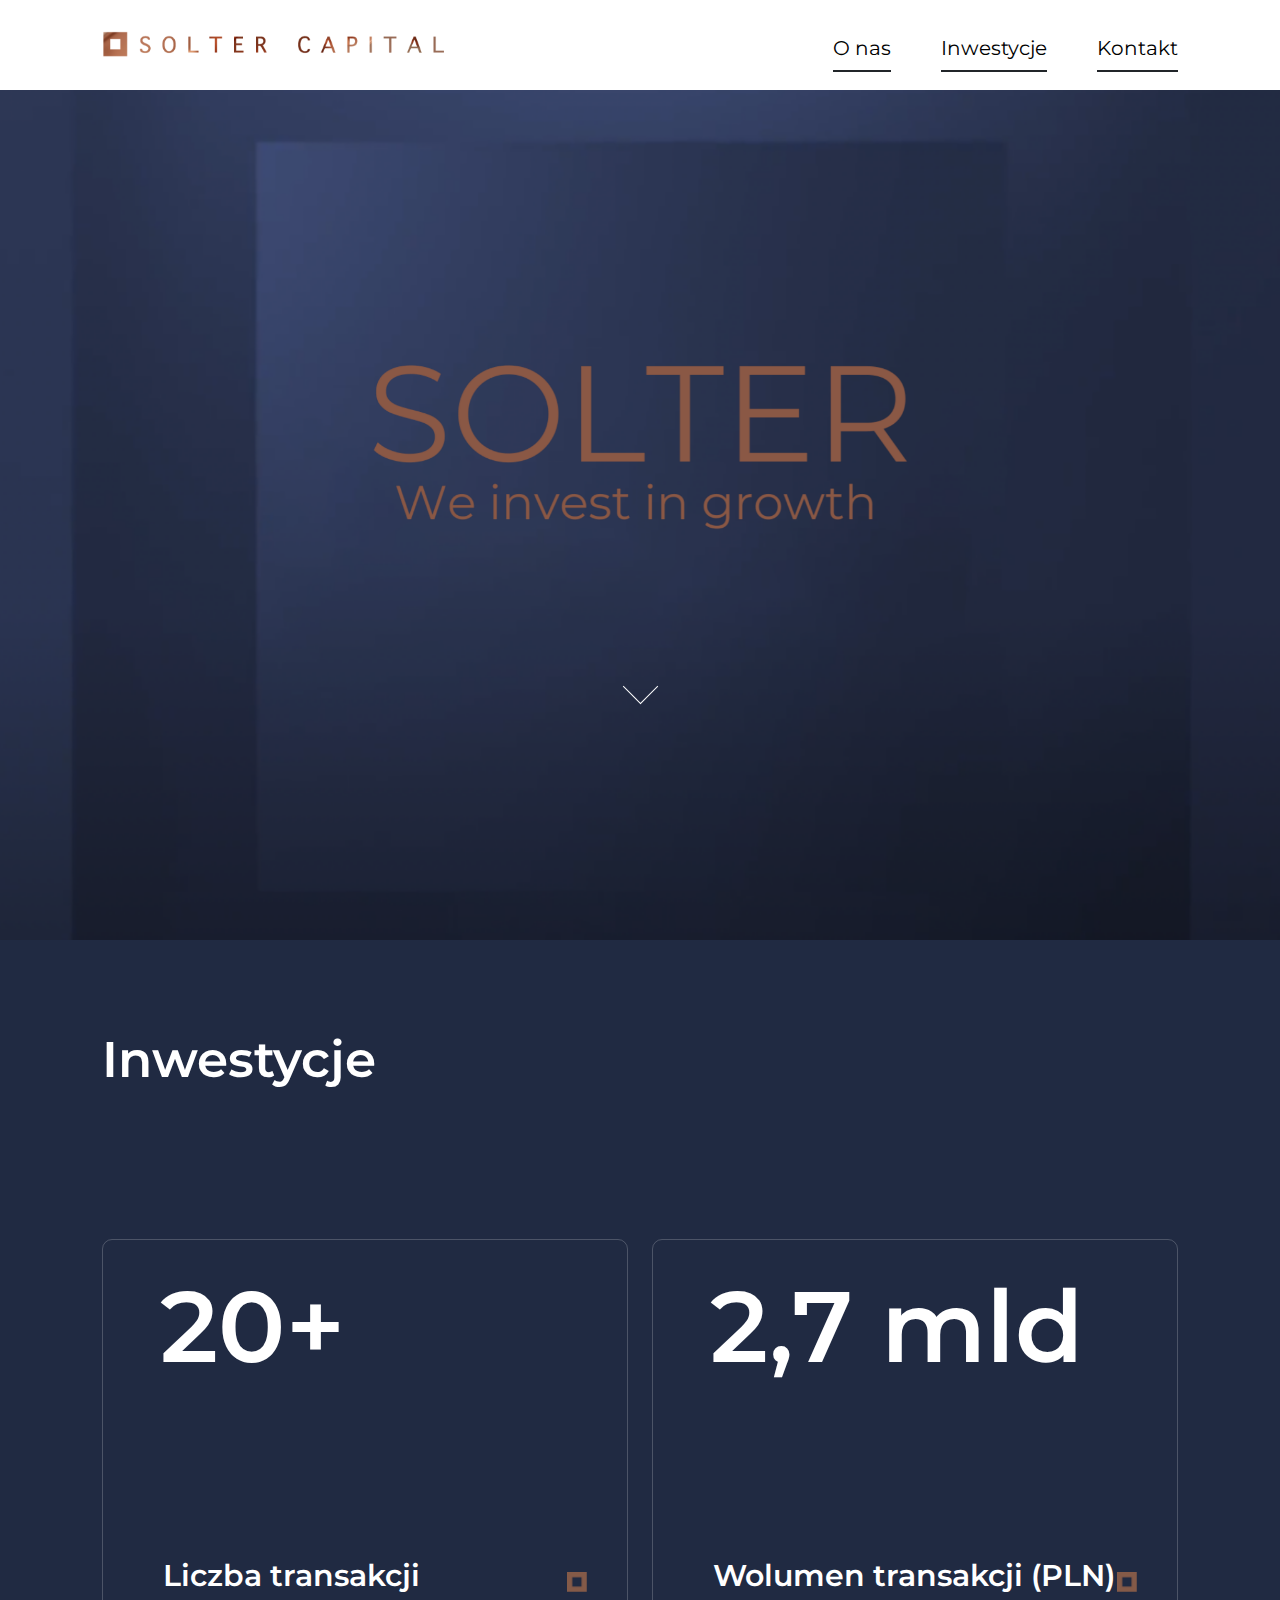
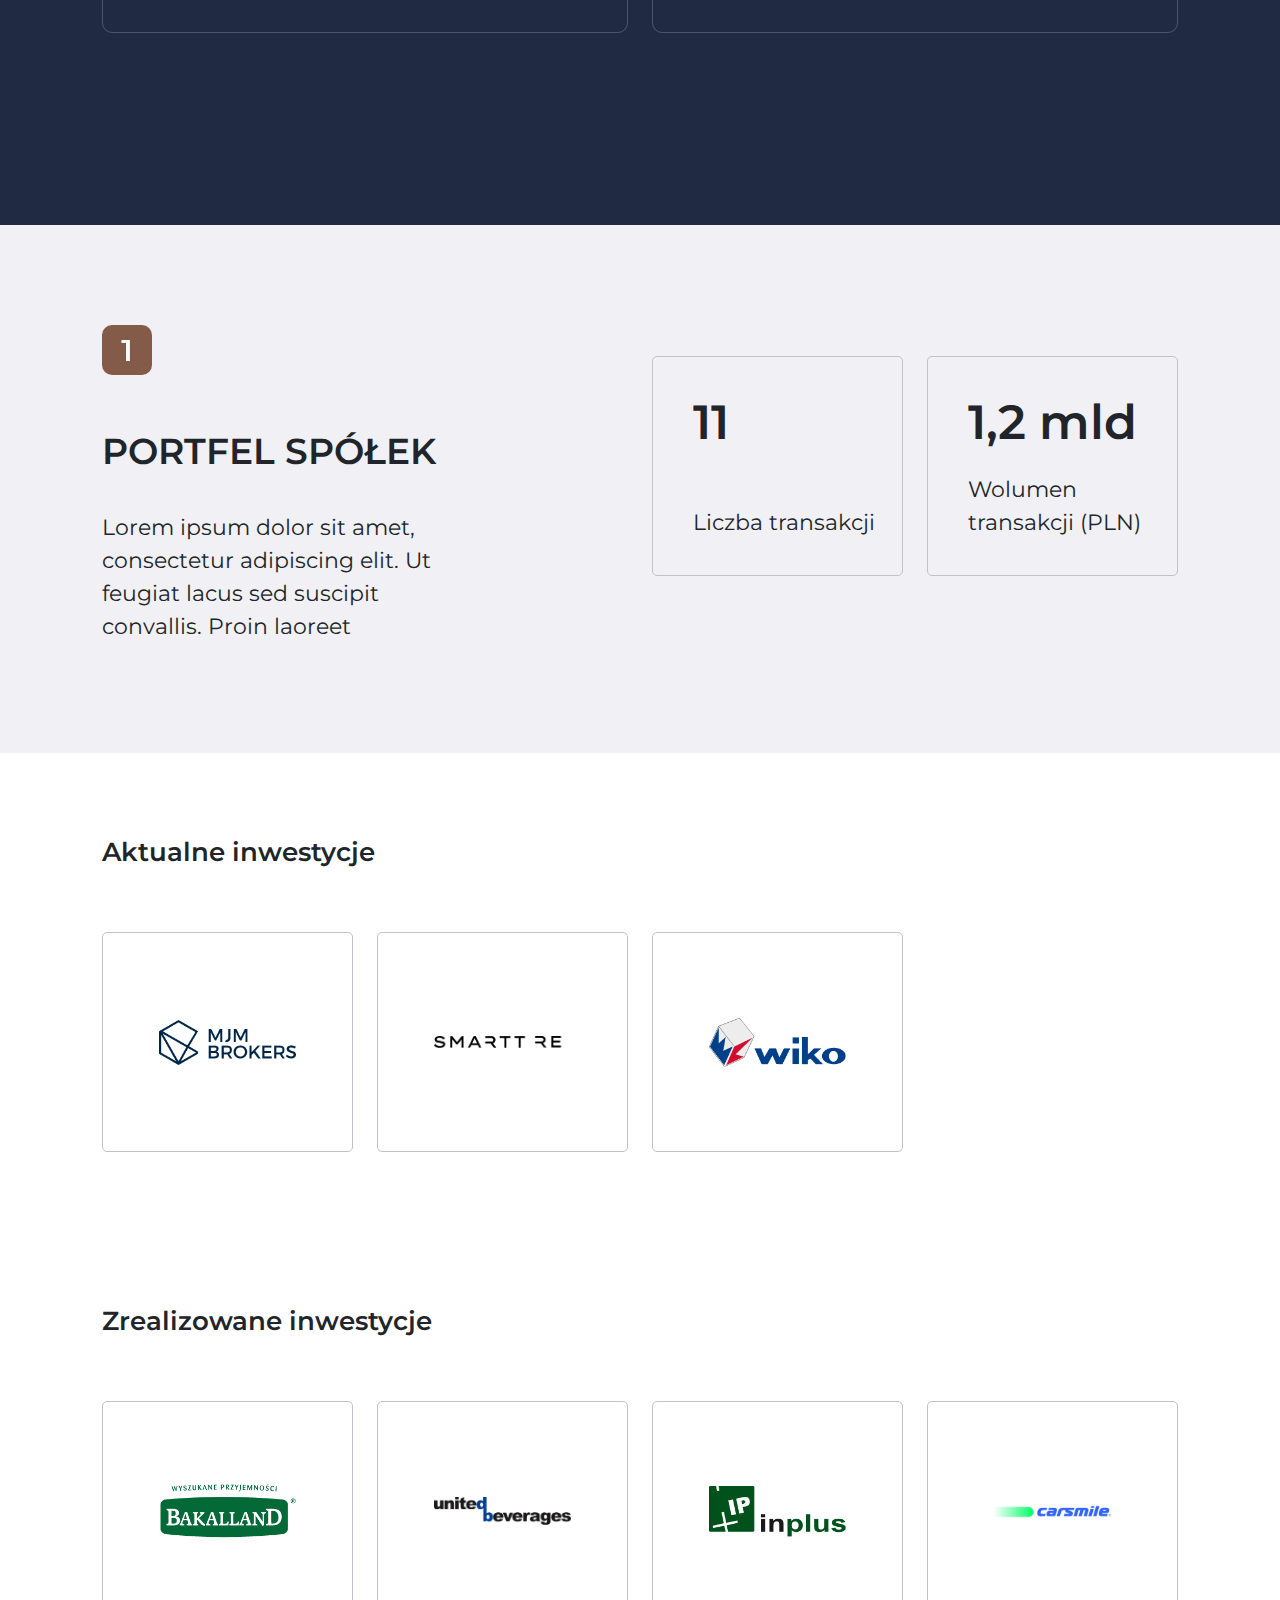
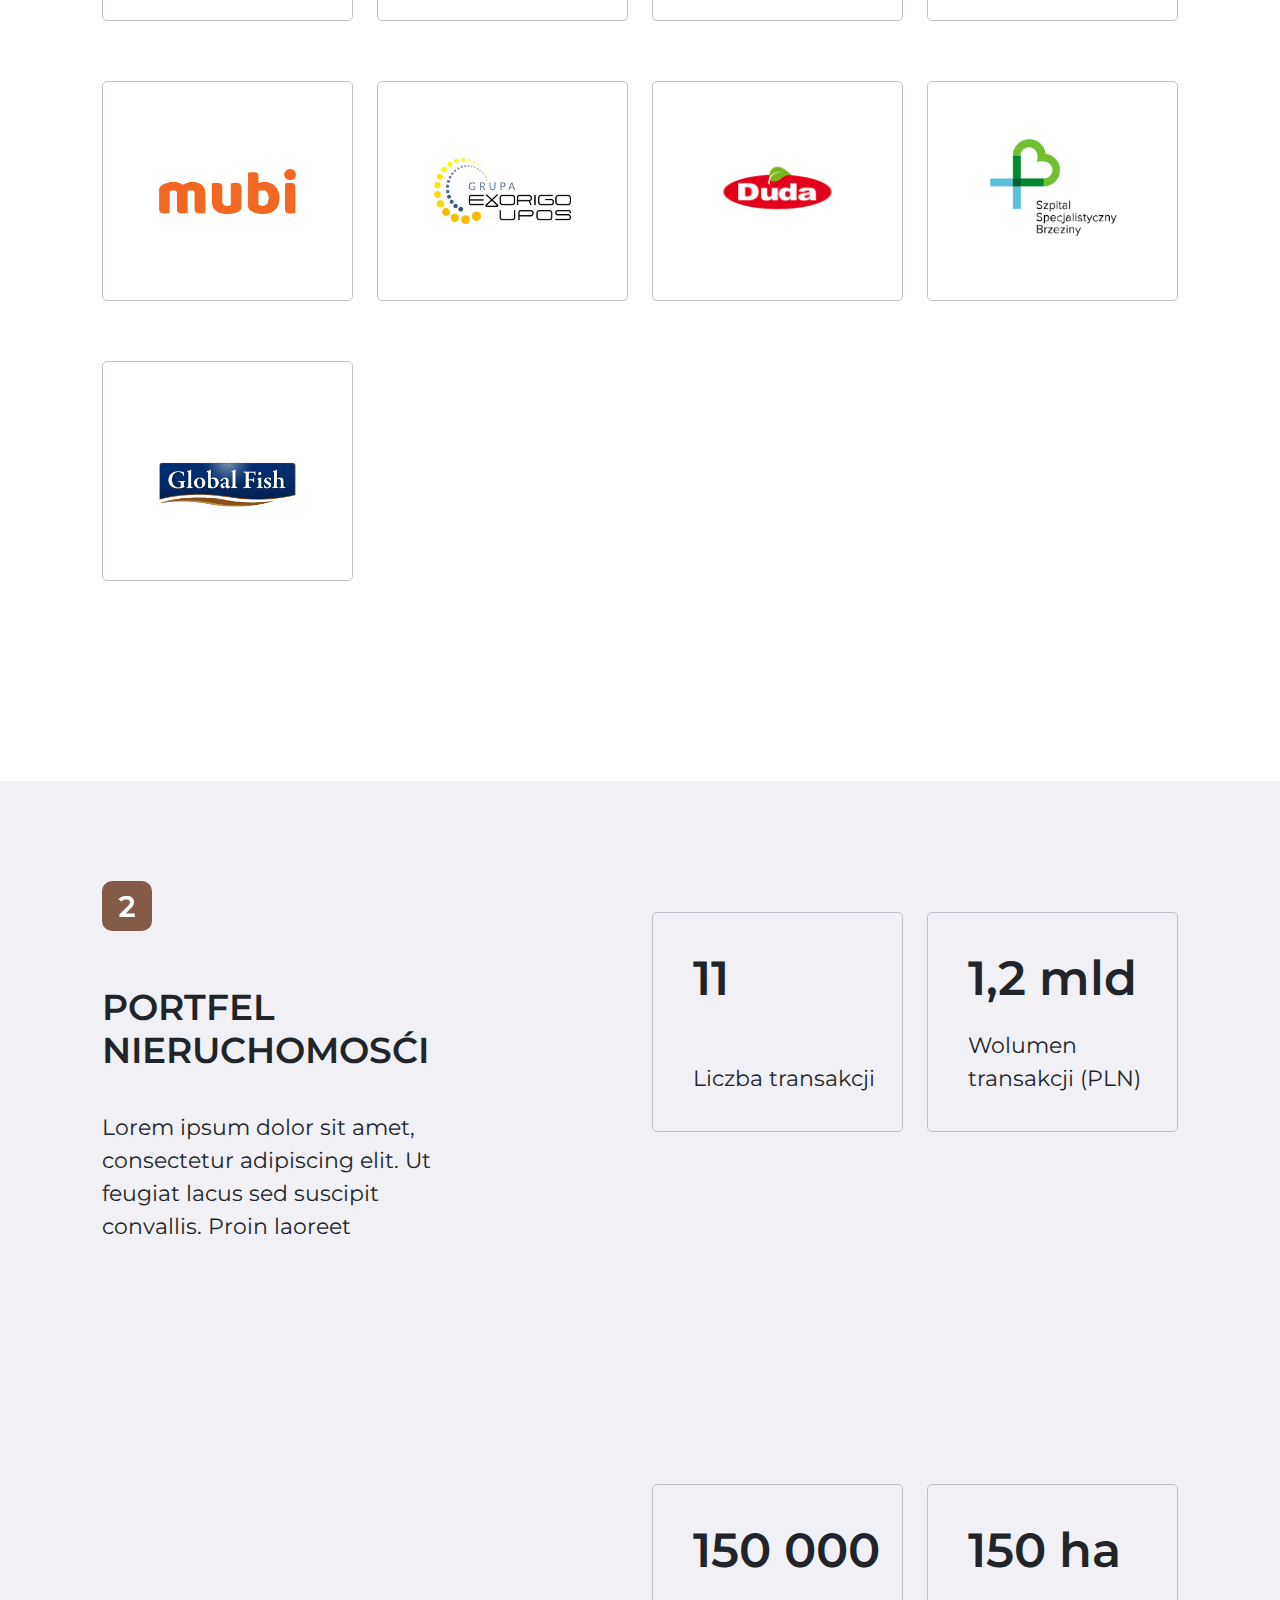
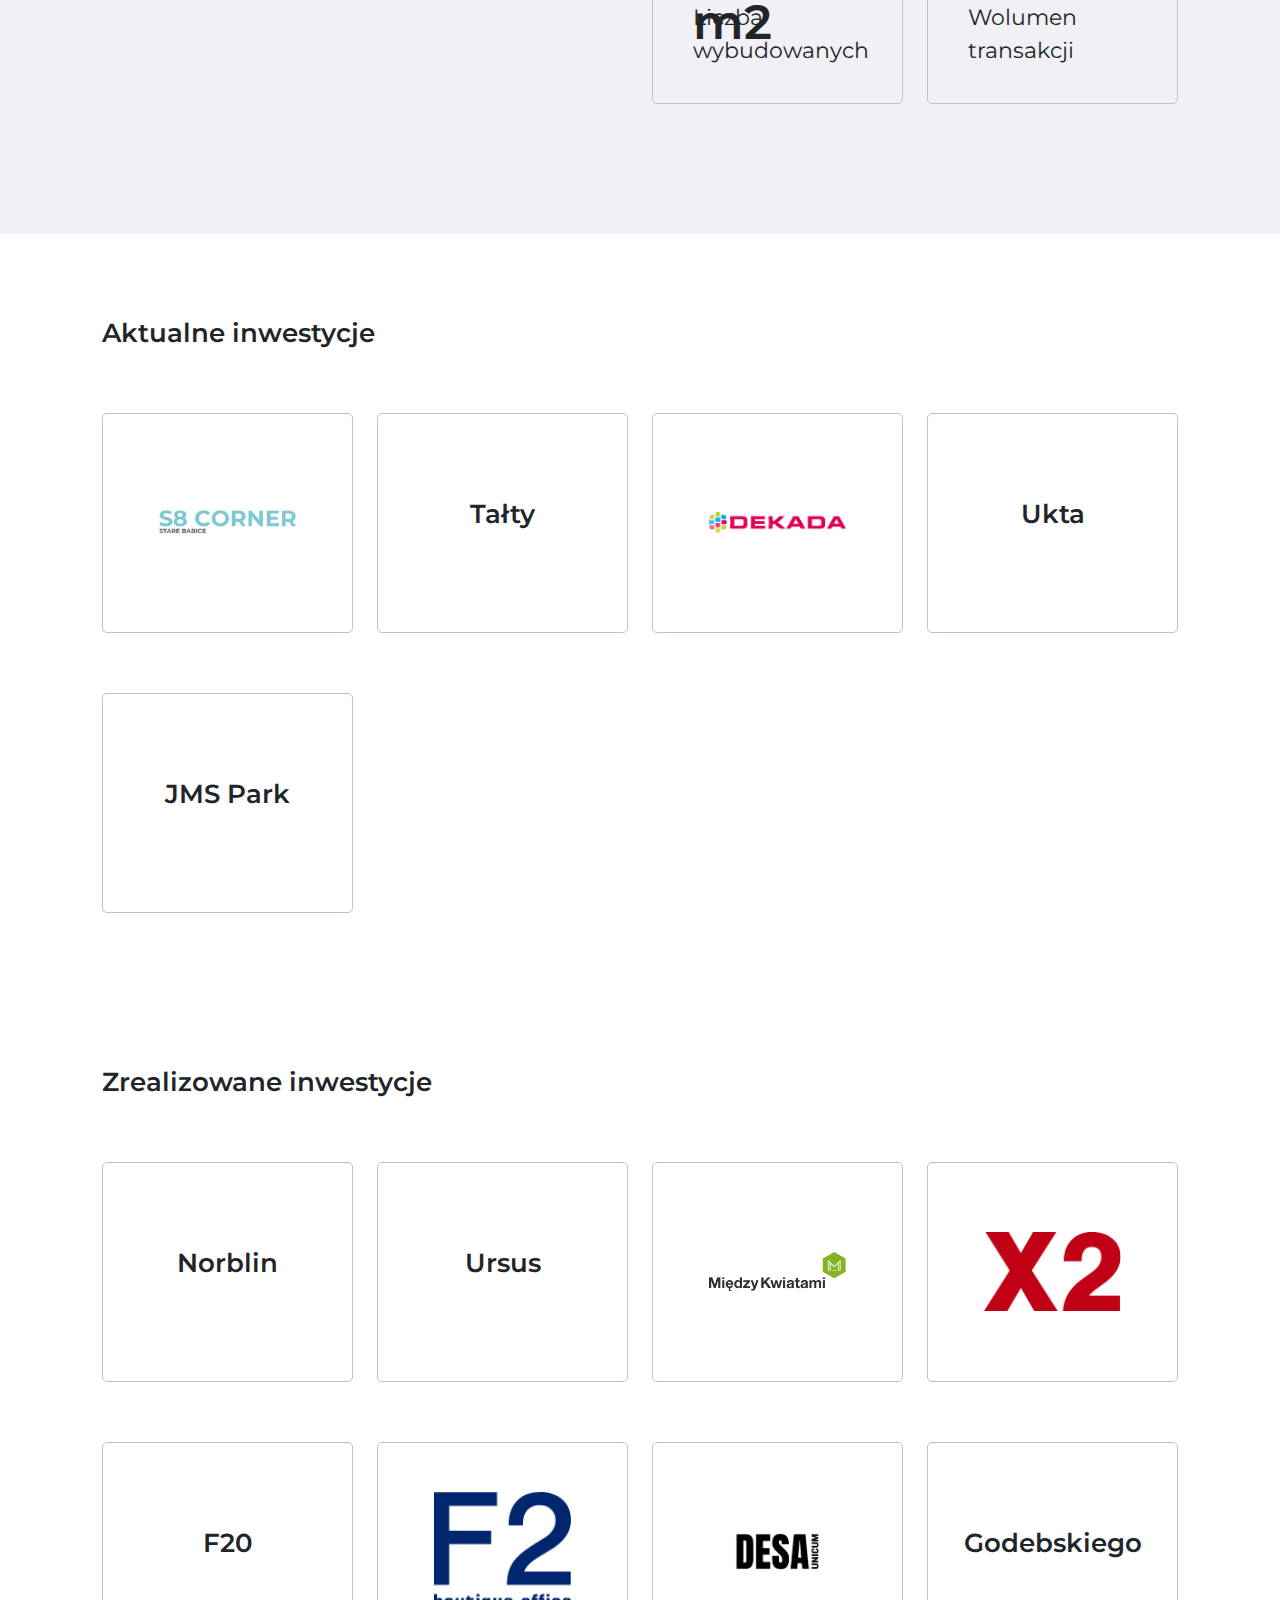
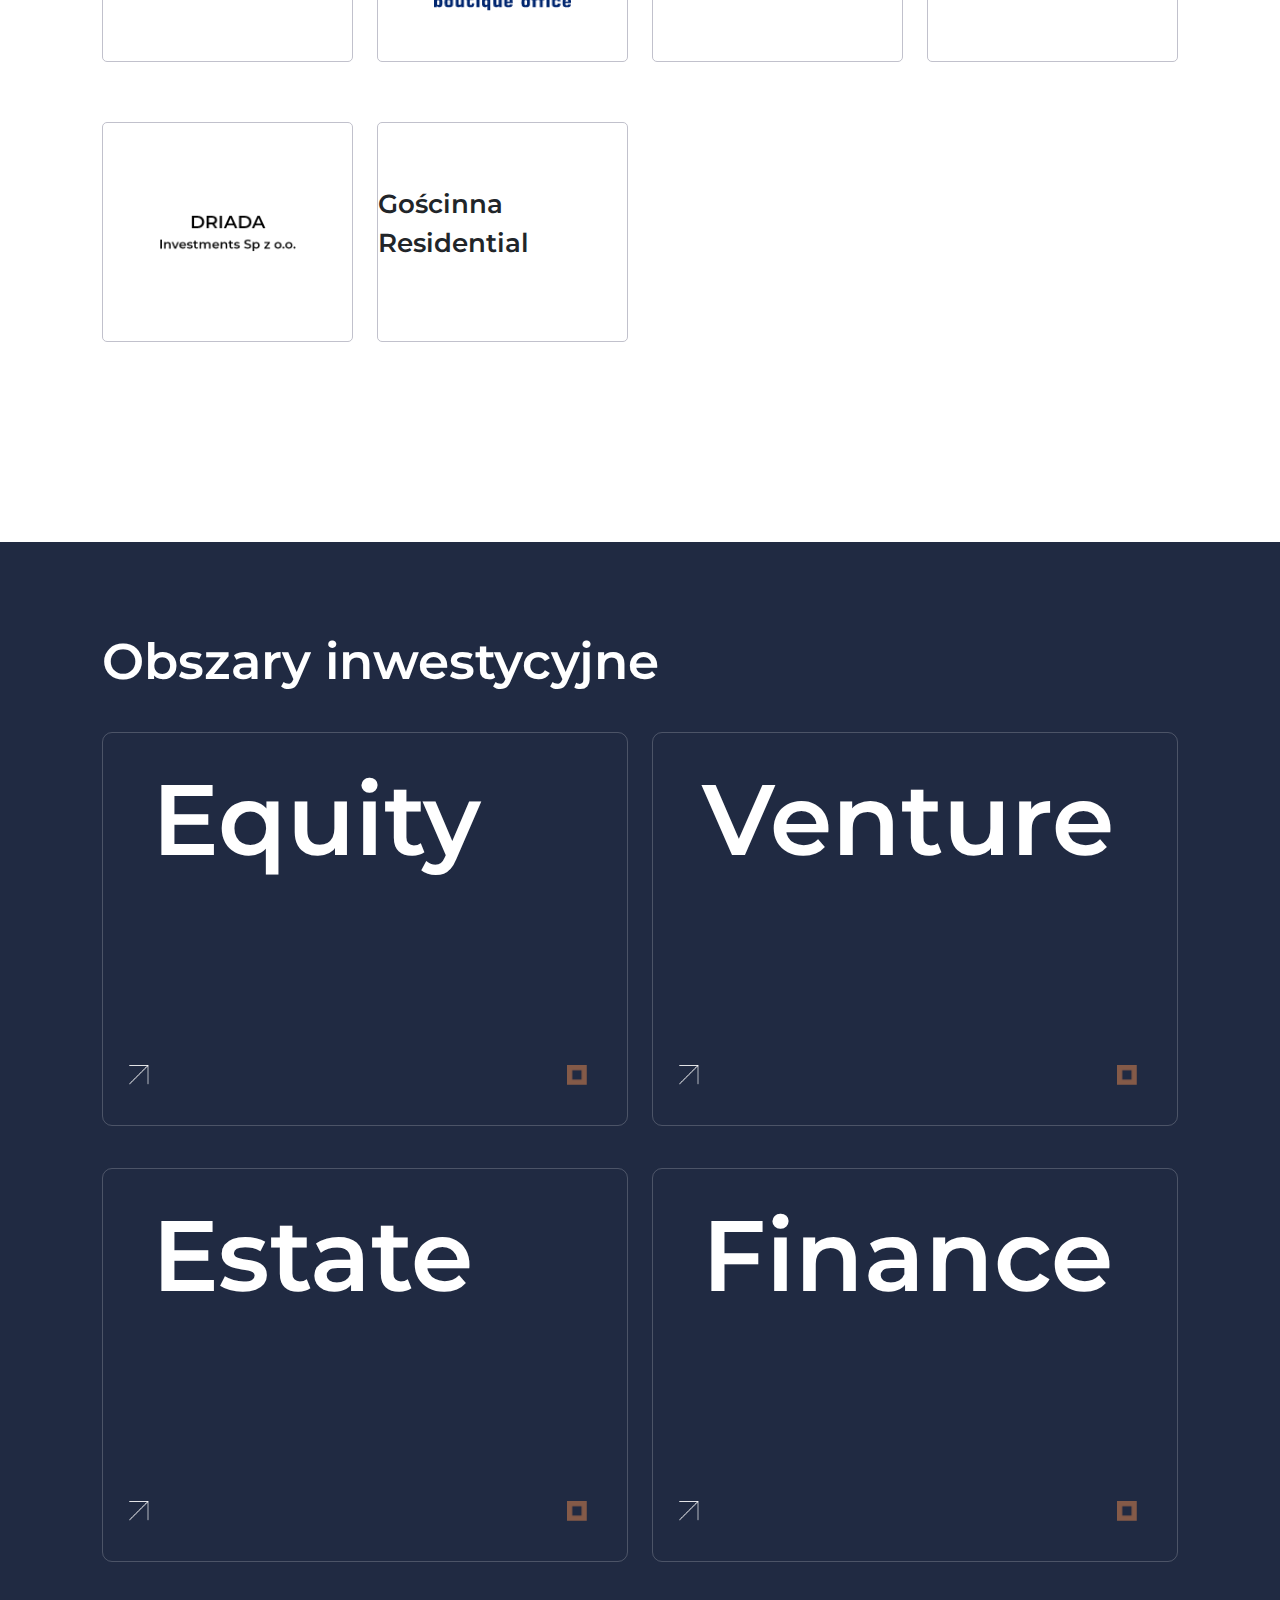
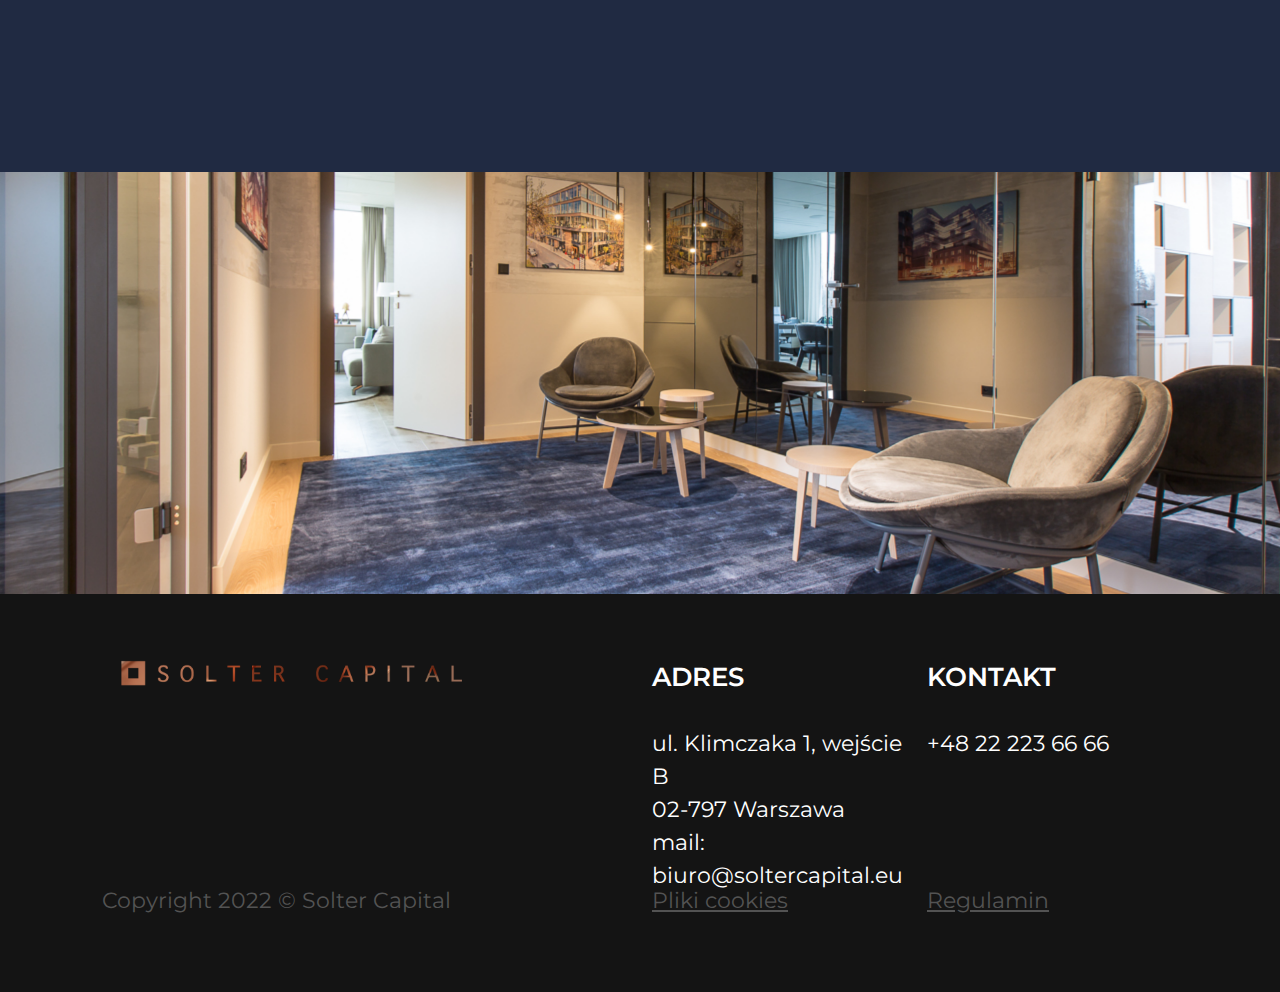
<file: solter.html>
<!DOCTYPE html>
<html lang="en">
  <head>
    <meta charset="UTF-8" />
    <meta http-equiv="X-UA-Compatible" content="IE=edge" />
    <meta name="viewport" content="width=device-width, initial-scale=1.0" />
    <title>Solter</title>
    <link rel="stylesheet" href="/src/style/bootstrap-grid.min.css" />
    <link rel="stylesheet" href="/src/style/bootstrap-reboot.min.css" />
    <link rel="preconnect" href="https://fonts.googleapis.com" />
    <link rel="preconnect" href="https://fonts.gstatic.com" crossorigin />
    <link
      href="https://fonts.googleapis.com/css2?family=Montserrat:wght@400;500;600;700&display=swap"
      rel="stylesheet"
    />
    <link rel="stylesheet" href="/src/style/style.css" />
  </head>
  <body>
    <header>
      <div class="container-fluid">
        <nav>
          <ul class="menu_logo">
            <li>
              <a href="#">
                <img
                  class="header_logo"
                  src="/src/img/logo SOLTER.png"
                  alt="logo"
                />
              </a>
            </li>
          </ul>
          <ul class="menu_links">
            <li class="menu_item">
              <a class="about_us_link" href="#about_us_link">O nas</a>
            </li>
            <li class="menu_item"><a href="#investments">Inwestycje</a></li>
            <li class="menu_item"><a href="#contact">Kontakt</a></li>
          </ul>
        </nav>
      </div>
      <div class="hamburger">
        <span></span>
        <span></span>
        <span></span>
      </div>
    </header>
    <section class="promo">
      <div class="promo_bg">
        <div class="container-fluid">
          <div class="row">
            <div class="col-md-6 offset-md-3">
              <div class="promo_logo_solter">
                <img
                  src="/src/img/logo_header/solter-animacja-1.png"
                  alt="main-logo"
                  class="promo_logo"
                />
              </div>
            </div>
          </div>
          <div class="arrow arrow_open"></div>
        </div>
      </div>
    </section>

    <section class="about_us_none" id="about_us_link">
      <div class="container-fluid">
        <div class="row">
          <div class="col-md-5">
            <h2 class="about_us_header">O NAS</h2>
            <div class="about_us_text">
              Najważniejszy kapitał Funduszu stanowi kadra o szerokim zakresie
              wiedzy i doświadczenia. Managerowie tworzący Solter Capital
              posiadają wieloletnie doświadczenie zdobyte w renomowanych firmach
              oraz instytucjach finansowych.
            </div>
            <div class="about_us_second_text">
              Dzięki swojej wiedzy stabilnie i pewnie zarządzają inwestycjami
              zapewniając maksymalny zwrot przy dużym bezpieczeństwie.
            </div>
          </div>
          <div class="col-md-6 offset-md-1">
            <div class="about_us_content">
              <img src="/src/img/square1.png" alt="squre" />
              <p>
                Solter Capital to Fundusz typu Private Equity założony <br />
                przez polskich przedsiębiorców, w którym większość wspólników
                <br />
                ma za sobą wieloletnie doświadczenie w zarządzaniu biznesem.
              </p>
            </div>
            <div class="about_us_square_second_text">
              <p>Fundusz został powołany w 2010 roku i działa w Polsce.</p>
            </div>
          </div>
        </div>
      </div>
    </section>

    <section class="investments" id="investments">
      <div class="container-fluid">
        <h2 class="investments_header">Inwestycje</h2>
        <div class="row">
          <div class="col-6 col-md-6">
            <div class="investments_block">
              <h2>20+</h2>
              <p>Liczba transakcji</p>
              <img src="/src/img/squareInvest.png" alt="squre" />
            </div>
          </div>
          <div class="col-6 col-md-6">
            <div class="investments_block">
              <h2>2,7 mld</h2>
              <p>Wolumen transakcji (PLN)</p>
              <img src="/src/img/squareInvest.png" alt="squre" />
            </div>
          </div>
        </div>
      </div>
    </section>

    <section class="portfolio">
      <div class="container-fluid">
        <div class="row">
          <div class="col-12 col-md-4">
            <div class="potfolio_info">
              <div class="portfolio_order">
                <img src="./src/img/1.png" alt="portfolio_order" />
              </div>
              <h2 class="portfolio_header">PORTFEL SPÓŁEK</h2>
              <div class="portfolio_desc">
                Lorem ipsum dolor sit amet, consectetur adipiscing elit. Ut
                feugiat lacus sed suscipit convallis. Proin laoreet
              </div>
            </div>
          </div>
          <div class="col-6 col-md-3 offset-md-2">
            <div class="portfolio_block">
              <div class="portfolio_number">11</div>
              <div class="portfolio_text"><p>Liczba transakcji</p></div>
            </div>
          </div>
          <div class="col-6 col-md-3">
            <div class="portfolio_block">
              <div class="portfolio_number">1,2 mld</div>
              <div class="portfolio_text"><p>Wolumen transakcji (PLN)</p></div>
            </div>
          </div>
        </div>
      </div>
    </section>

    <section class="current_investments">
      <div class="container-fluid">
        <div class="label">Aktualne inwestycje</div>
        <div class="row">
          <div class="col-6 col-md-3">
            <div class="current_investments_block modal_logo">
              <img
                class="modal_mjm"
                src="/src/img/first_logo/1.png"
                alt="current-investments"
              />
            </div>
          </div>
          <div class="col-6 col-md-3">
            <div class="current_investments_block">
              <img src="/src/img/first_logo/2.png" alt="current-investments" />
            </div>
          </div>
          <div class="col-6 col-md-3">
            <div class="current_investments_block">
              <img src="/src/img/first_logo/3.png" alt="current-investments" />
            </div>
          </div>
        </div>
      </div>
    </section>

    <section class="completed_investments">
      <div class="container-fluid">
        <div class="label">Zrealizowane inwestycje</div>
        <div class="row">
          <div class="col-6 col-md-3">
            <div class="completed_investments_block">
              <img
                src="/src/img/first_logo/4.png"
                alt="completed-investments"
              />
            </div>
          </div>
          <div class="col-6 col-md-3">
            <div class="completed_investments_block">
              <img
                src="/src/img/first_logo/5.png"
                alt="completed-investments"
              />
            </div>
          </div>
          <div class="col-6 col-md-3">
            <div class="completed_investments_block">
              <img
                src="/src/img/first_logo/6.png"
                alt="completed-investments"
              />
            </div>
          </div>
          <div class="col-6 col-md-3">
            <div class="completed_investments_block">
              <img
                src="/src/img/first_logo/7.png"
                alt="completed-investments"
              />
            </div>
          </div>
          <div class="col-6 col-md-3">
            <div class="completed_investments_block">
              <img
                src="/src/img/first_logo/8.png"
                alt="completed-investments"
              />
            </div>
          </div>
          <div class="col-6 col-md-3">
            <div class="completed_investments_block">
              <img
                src="/src/img/first_logo/9.png"
                alt="completed-investments"
              />
            </div>
          </div>
          <div class="col-6 col-md-3">
            <div class="completed_investments_block">
              <img
                src="/src/img/first_logo/10.png"
                alt="completed-investments"
              />
            </div>
          </div>

          <div class="col-6 col-md-3">
            <div class="completed_investments_block">
              <img
                src="/src/img/first_logo/11.png"
                alt="completed-investments"
              />
            </div>
          </div>
          <div class="col-6 col-md-3">
            <div class="completed_investments_block">
              <img
                src="/src/img/first_logo/12.png"
                alt="completed-investments"
              />
            </div>
          </div>
        </div>
      </div>
    </section>

    <section class="portfolio">
      <div class="container-fluid">
        <div class="row">
          <div class="col-md-4">
            <div class="potfolio_info">
              <div class="portfolio_order">
                <img src="./src/img/2.png" alt="portfolio_order" />
              </div>
              <h2 class="portfolio_header">PORTFEL NIERUCHOMOSĆI</h2>
              <div class="portfolio_desc">
                Lorem ipsum dolor sit amet, consectetur adipiscing elit. Ut
                feugiat lacus sed suscipit convallis. Proin laoreet
              </div>
            </div>
          </div>
          <div class="col-6 col-md-3 offset-md-2">
            <div class="portfolio_block">
              <div class="portfolio_number">11</div>
              <div class="portfolio_text"><p>Liczba transakcji</p></div>
            </div>
          </div>
          <div class="col-6 col-md-3">
            <div class="portfolio_block">
              <div class="portfolio_number">1,2 mld</div>
              <div class="portfolio_text"><p>Wolumen transakcji (PLN)</p></div>
            </div>
          </div>
        </div>
        <div class="row">
          <div class="col-6 col-md-3 offset-md-6">
            <div class="portfolio_block">
              <div class="portfolio_number">150 000 m2</div>
              <div class="portfolio_text"><p>Liczba wybudowanych</p></div>
            </div>
          </div>
          <div class="col-6 col-md-3">
            <div class="portfolio_block">
              <div class="portfolio_number">150 ha</div>
              <div class="portfolio_text"><p>Wolumen transakcji</p></div>
            </div>
          </div>
        </div>
      </div>
    </section>

    <section class="current_investments">
      <div class="container-fluid">
        <div class="label">Aktualne inwestycje</div>
        <div class="row">
          <div class="col-6 col-md-3">
            <div class="current_investments_block">
              <img src="/src/img/second logo/1.png" alt="current-investments" />
            </div>
          </div>
          <div class="col-6 col-md-3">
            <div class="current_investments_block">
              <p>Tałty</p>
            </div>
          </div>
          <div class="col-6 col-md-3">
            <div class="current_investments_block">
              <img src="/src/img/second logo/3.png" alt="current-investments" />
            </div>
          </div>
          <div class="col-6 col-md-3">
            <div class="current_investments_block">
              <p>Ukta</p>
            </div>
          </div>
          <div class="col-6 col-md-3">
            <div class="current_investments_block">
              <p>JMS Park</p>
            </div>
          </div>
        </div>
      </div>
    </section>
    <section class="completed_investments">
      <div class="container-fluid">
        <div class="label">Zrealizowane inwestycje</div>
        <div class="row">
          <div class="col-6 col-md-3">
            <div class="completed_investments_block">
              <p>Norblin</p>
            </div>
          </div>
          <div class="col-6 col-md-3">
            <div class="completed_investments_block">
              <p>Ursus</p>
            </div>
          </div>
          <div class="col-6 col-md-3">
            <div class="completed_investments_block">
              <img
                src="/src/img/second logo/8.png"
                alt="completed-investments"
              />
            </div>
          </div>
          <div class="col-6 col-md-3">
            <div class="completed_investments_block">
              <img
                src="/src/img/second logo/9.png"
                alt="completed-investments"
              />
            </div>
          </div>
          <div class="col-6 col-md-3">
            <div class="completed_investments_block">
              <p>F20</p>
            </div>
          </div>
          <div class="col-6 col-md-3">
            <div class="completed_investments_block">
              <img
                src="/src/img/second logo/11.png"
                alt="completed-investments"
              />
            </div>
          </div>
          <div class="col-6 col-md-3">
            <div class="completed_investments_block">
              <img
                src="/src/img/second logo/12.png"
                alt="completed-investments"
              />
            </div>
          </div>

          <div class="col-6 col-md-3">
            <div class="completed_investments_block">
              <p>Godebskiego</p>
            </div>
          </div>
          <div class="col-6 col-md-3">
            <div class="completed_investments_block">
              <img
                src="/src/img/second logo/14.png"
                alt="completed-investments"
              />
            </div>
          </div>
          <div class="col-6 col-md-3">
            <div class="completed_investments_block">
              <p>Gościnna Residential</p>
            </div>
          </div>
        </div>
      </div>
    </section>

    <section class="investments_2">
      <div class="container-fluid">
        <h2 class="investments_header">Obszary inwestycyjne</h2>
        <div class="row">
          <div class="col-6 col-md-6">
            <div class="investments_block_2line">
              <h2>Equity</h2>
              <p>
                Lorem ipsum dolor sit amet consectetur adipisicing elit. Ipsa ab
                expedita possimus, doloribus eveniet alias sunt explicabo
                tempora iste optio labore harum rerum unde natus facere
                molestias quae mollitia placeat dolore quod atque nihil
                repudiandae! Facere, beatae voluptatibus! Sit deserunt, earum
                magnam accusamus nemo labore officia modi tempora inventore
                voluptate.
              </p>
              <img
                class="investments_arrow"
                src="/src/img/arrow.png"
                alt="arrow"
              />
              <img
                class="invest_square"
                src="/src/img/squareInvest.png"
                alt="squre"
              />
            </div>
          </div>
          <div class="col-6 col-md-6">
            <div class="investments_block_2line">
              <h2>Venture</h2>
              <p class="p_in">
                Lorem ipsum dolor sit amet consectetur adipisicing elit. Animi,
                sunt minus, molestiae fugit mollitia natus voluptatem
                consequatur vel in inventore iste deserunt officiis eaque. Vero
                mollitia, est quia, suscipit quasi ducimus expedita ratione
                nihil ipsam, molestiae earum itaque omnis. Deleniti!
              </p>
              <img
                class="investments_arrow"
                src="/src/img/arrow.png"
                alt="arrow"
              />
              <img
                class="invest_square"
                src="/src/img/squareInvest.png"
                alt="squre"
              />
            </div>
          </div>
        </div>
        <div class="row">
          <div class="col-6 col-md-6">
            <div class="investments_block_2line">
              <h2>Estate</h2>
              <p>
                Lorem ipsum dolor sit amet consectetur adipisicing elit. Animi,
                sunt minus, molestiae fugit mollitia natus voluptatem
                consequatur vel in inventore iste deserunt officiis eaque. Vero
                mollitia, est quia, suscipit quasi ducimus expedita ratione
                nihil ipsam, molestiae earum itaque omnis. Deleniti!
              </p>
              <img
                class="investments_arrow"
                src="/src/img/arrow.png"
                alt="arrow"
              />
              <img
                class="invest_square"
                src="/src/img/squareInvest.png"
                alt="squre"
              />
            </div>
          </div>
          <div class="col-6 col-md-6">
            <div class="investments_block_2line">
              <h2>Finance</h2>
              <p>
                Lorem ipsum dolor sit amet consectetur adipisicing elit. Animi,
                sunt minus, molestiae fugit mollitia natus voluptatem
                consequatur vel in inventore iste deserunt officiis eaque. Vero
                mollitia, est quia, suscipit quasi ducimus expedita ratione
                nihil ipsam, molestiae earum itaque omnis. Deleniti!
              </p>
              <img
                class="investments_arrow"
                src="/src/img/arrow.png"
                alt="arrow"
              />
              <img
                class="invest_square"
                src="/src/img/squareInvest.png"
                alt="squre"
              />
            </div>
          </div>
        </div>
      </div>
    </section>
    <section class="subfooter">
      <img
        src="/src/img/footer/footer_img.png"
        alt="end-photo"
        class="subfooter_img"
      />
    </section>
    <section class="modal">
      <div class="modal_content">
        <div class="container-fluid">
          <div class="row">
            <div class="col-md-6 p-0">
              <img
                class="modal_bg"
                src="/src/img/modal/modalbg.png"
                alt="background"
              />
            </div>
            <div class="col-md-5 offset-md-1 modal_text_block">
              <img
                src="/src/img/modal/modal_close.png"
                alt="close-button"
                class="modal_close"
              />
              <div class="modal_logo_img">
                <img src="/src/img/modal/mjm.png" alt="logo" />
              </div>
              <div class="modal_text">
                <h2>MJM BROKERS</h2>
                <p>
                  Lorem ipsum dolor sit amet, consectetur adipiscing elit. Ut
                  feugiat lacus sed suscipit convallis. Proin laoreet iaculis
                  orci, vel posuere ipsum tempus sit amet.
                </p>
              </div>
              <div class="modal_link">
                <img src="/src/img/modal/popArrow.png" alt="arrow" />
                <a target="_blank" class="modal_link_mjm" href="#"
                  >mjmbrokers.com</a
                >
              </div>
            </div>
          </div>
        </div>
      </div>
    </section>
    <footer id="contact">
      <div class="container-fluid">
        <div class="row">
          <div class="col-3 col-md-3">
            <div class="footer_logo">
              <a href="#">
                <img
                  class="logo_footer"
                  src="/src/img/logo SOLTER.png"
                  alt="logo"
                />
              </a>
            </div>
          </div>
          <div class="col-3 offset-3 col-md-3 offset-md-3">
            <div class="footer_adress">Adres</div>
            <div class="footer-text">
              ul. Klimczaka 1, wejście B <br />
              02-797 Warszawa
            </div>
            <div class="footer-mail">
              <a href="mailto:biuro@soltercapital.eu"
                >mail: biuro@soltercapital.eu</a
              >
            </div>
          </div>
          <div class="col-3 col-md-3">
            <div class="footer_contact">KontaKt</div>
            <div class="footer-phone">
              <a href="tel:+48222236666">+48 22 223 66 66</a>
            </div>
          </div>
        </div>
        <div class="row">
          <div class="col-3 col-md-3">
            <div class="footer_copyright">Copyright 2022 © Solter Capital</div>
          </div>
          <div class="col-2 offset-3 col-md-2 offset-md-3">
            <div class="footer_cookies">
              <a href="#">Pliki cookies</a>
            </div>
          </div>
          <div class="col-3 offset-1 col-md-2 offset-md-1">
            <div class="footer-statute">
              <a href="#">Regulamin </a>
            </div>
          </div>
        </div>
      </div>
    </footer>

    <script src="/src/js/script.js"></script>
  </body>
</html>
</file>
<file: src/style/style.css>
@import url(general.css);
@import url(modal.css);
@import url(media.css);
</file>
